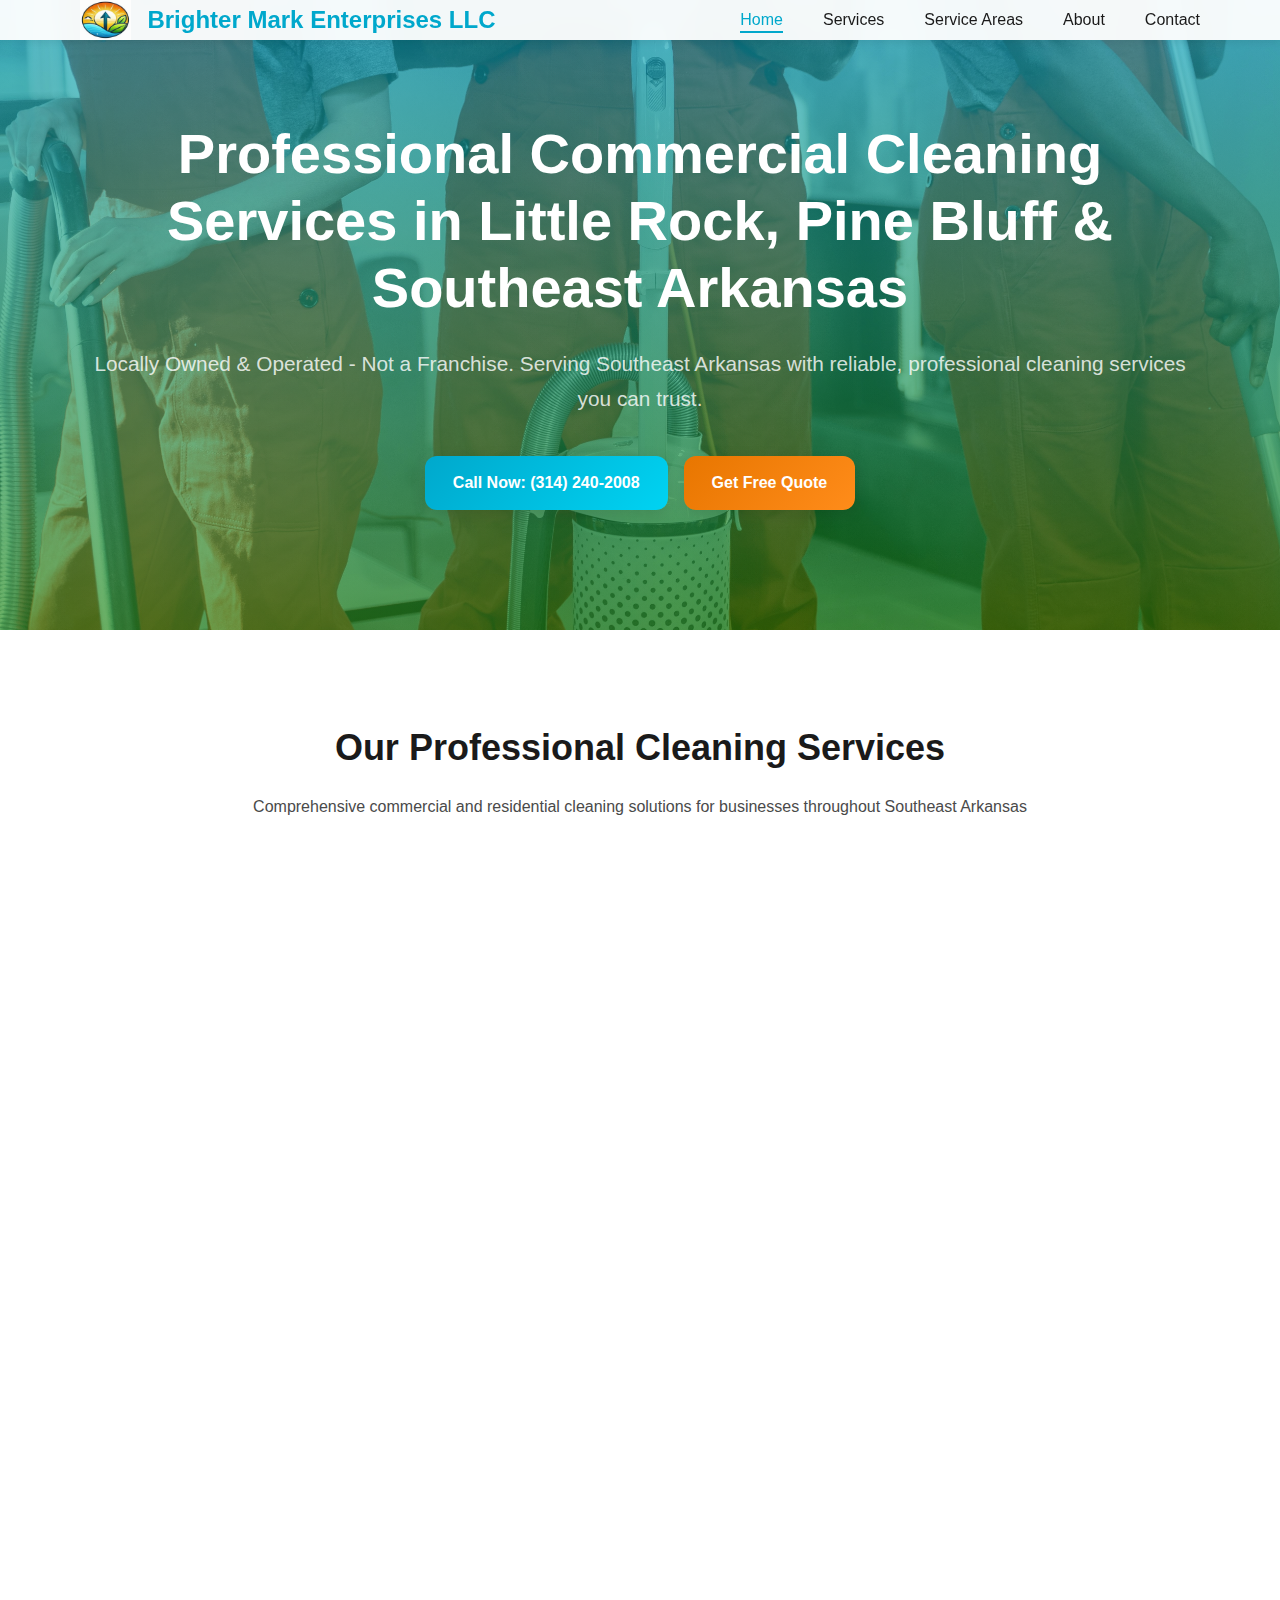
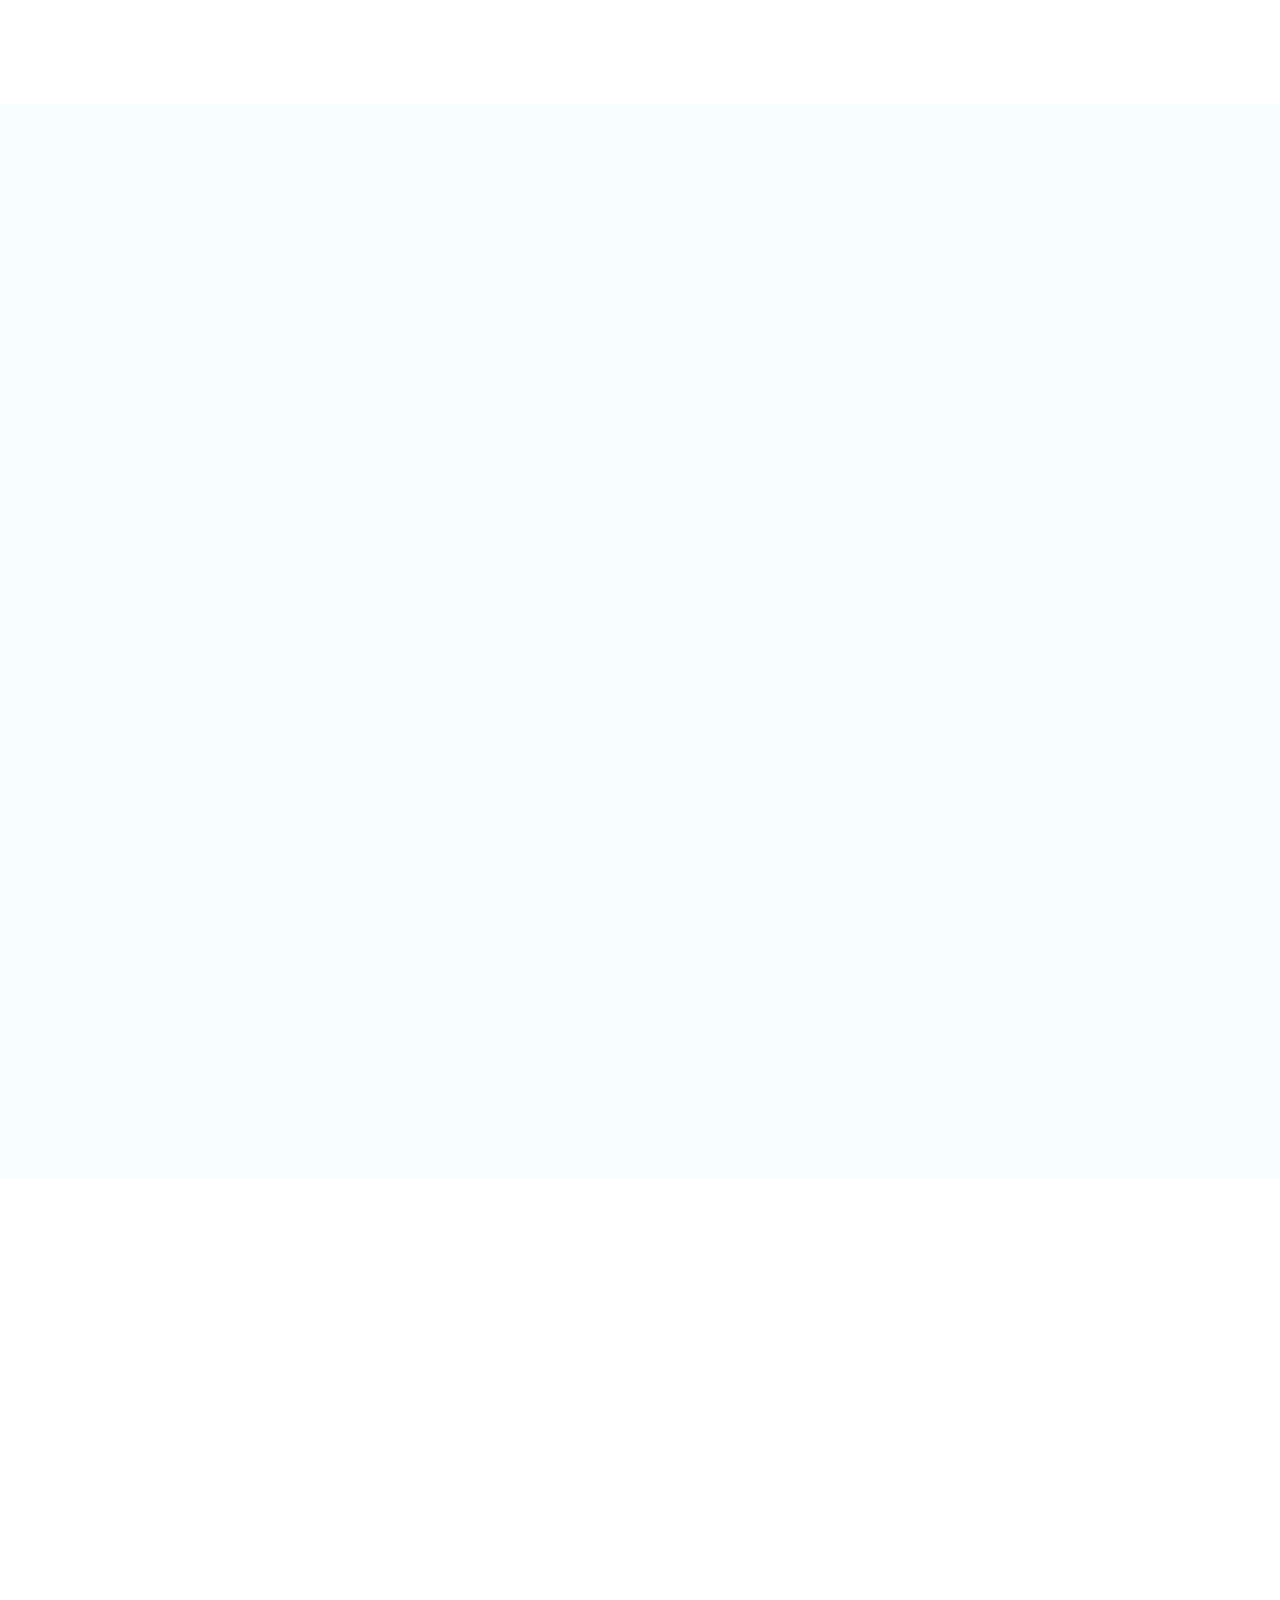
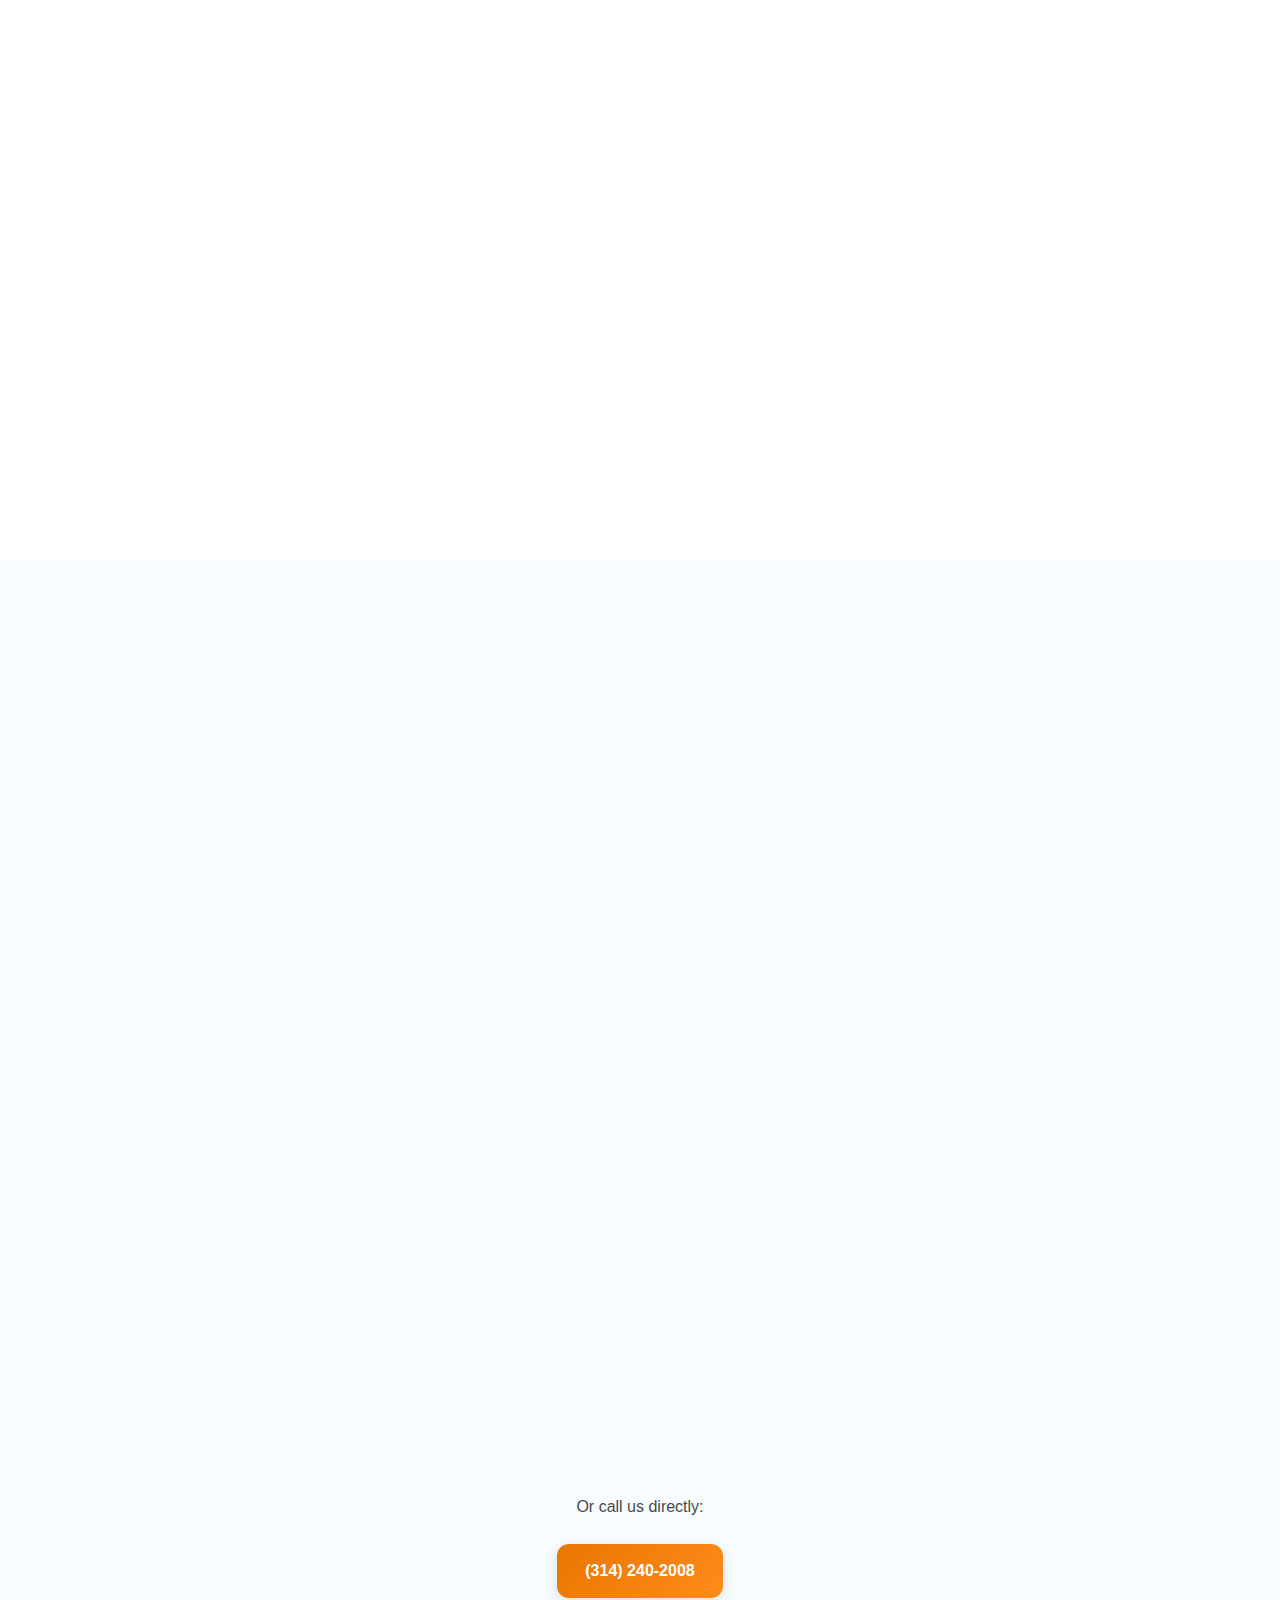
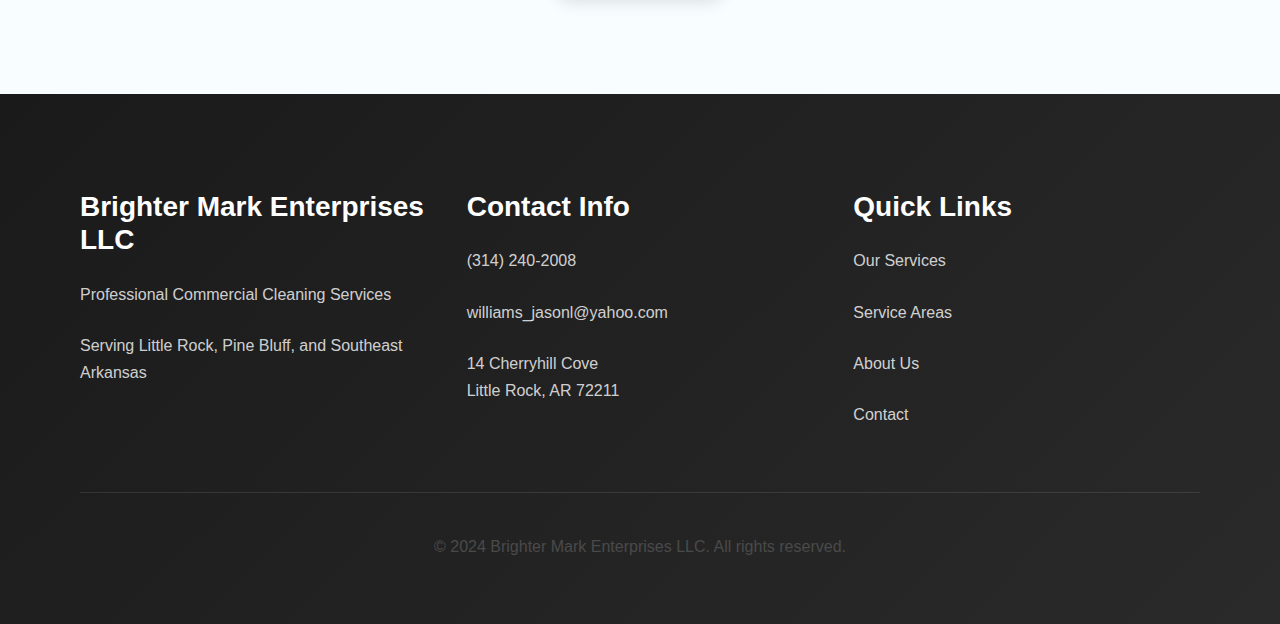
<file: index.html>
<!DOCTYPE html>
<html lang="en">
<head>
    <meta charset="UTF-8">
    <meta name="viewport" content="width=device-width, initial-scale=1.0">
    <title>Commercial Cleaning Services Little Rock, Pine Bluff & Southeast Arkansas | Brighter Mark Enterprises</title>
    <meta name="description" content="Locally owned Brighter Mark Enterprises provides professional commercial cleaning services in Little Rock, Pine Bluff, and Southeast Arkansas. Office cleaning, medical facility cleaning, carpet cleaning, and more.">
    
    <!-- SEO Meta Tags -->
    <meta name="robots" content="index, follow">
    <meta name="keywords" content="commercial cleaning, office cleaning, Little Rock, Pine Bluff, Arkansas, janitorial services, carpet cleaning, window cleaning">
    
    <!-- CSS -->
    <link rel="stylesheet" href="css/style.css">
    <link rel="stylesheet" href="css/responsive.css">
    <link rel="stylesheet" href="css/components.css">
    <link rel="stylesheet" href="css/enhanced.css">
    
    <!-- Favicon -->
    <link rel="icon" type="image/png" href="images/bmlogo.png">
    
    <!-- Structured Data -->
    <script type="application/ld+json">
    {
        "@context": "https://schema.org",
        "@type": "LocalBusiness",
        "name": "Brighter Mark Enterprises LLC",
        "description": "Professional commercial cleaning services in Little Rock, Pine Bluff, and Southeast Arkansas",
        "url": "https://brightermarkenterprises.com",
        "telephone": "+1-314-240-2008",
        "email": "williams_jasonl@yahoo.com",
        "address": {
            "@type": "PostalAddress",
            "streetAddress": "14 Cherryhill Cove",
            "addressLocality": "Little Rock",
            "addressRegion": "AR",
            "postalCode": "72211",
            "addressCountry": "US"
        },
        "areaServed": ["Little Rock, AR", "Pine Bluff, AR", "Southeast Arkansas"],
        "serviceType": ["Commercial Cleaning", "Office Cleaning", "Medical Facility Cleaning", "Carpet Cleaning", "Window Cleaning"],
        "openingHours": "Mo-Fr 08:00-17:00"
    }
    </script>
</head>
<body>
    <!-- Header Navigation -->
    <header class="header">
        <nav class="nav container">
            <a href="index.html" class="logo">
                <img src="images/bmlogo.png" alt="Brighter Mark Enterprises LLC Logo" class="logo-img">
                Brighter Mark Enterprises LLC
            </a>
            
            <button class="mobile-toggle" aria-label="Toggle navigation">
                ☰
            </button>
            
            <ul class="nav-menu">
                <li><a href="index.html" class="nav-link active">Home</a></li>
                <li><a href="services.html" class="nav-link">Services</a></li>
                <li><a href="service-areas.html" class="nav-link">Service Areas</a></li>
                <li><a href="about.html" class="nav-link">About</a></li>
                <li><a href="contact.html" class="nav-link">Contact</a></li>
            </ul>
        </nav>
    </header>

    <!-- Hero Section -->
    <section class="hero" style="background: linear-gradient(rgba(0, 168, 204, 0.6), rgba(10, 129, 0, 0.6)), url('images/hero-bg.jpg') center/cover no-repeat;">
        <div class="container">
            <h1>Professional Commercial Cleaning Services in Little Rock, Pine Bluff & Southeast Arkansas</h1>
            <p>Locally Owned & Operated - Not a Franchise. Serving Southeast Arkansas with reliable, professional cleaning services you can trust.</p>
            
            <div class="hero-cta">
                <a href="tel:+13142402008" class="btn btn-primary">
                    Call Now: (314) 240-2008
                </a>
                <a href="contact.html" class="btn btn-secondary">
                    Get Free Quote
                </a>
            </div>
        </div>
    </section>

    <!-- Services Overview -->
    <section class="section section-light" id="services">
        <div class="container">
            <h2 class="text-center fade-in">Our Professional Cleaning Services</h2>
            <p class="text-center mb-lg fade-in">Comprehensive commercial and residential cleaning solutions for businesses throughout Southeast Arkansas</p>
            
            <div class="services-grid fade-in">
                <div class="service-card">
                    <div class="service-icon"><img src="images/icons/buildingicon.png" alt="Office Building" class="icon-img"></div>
                    <h3>Office Cleaning</h3>
                    <p>Professional office cleaning services to maintain a clean, productive work environment for your business.</p>
                </div>
                
                <div class="service-card">
                    <div class="service-icon"><img src="images/icons/hospitalicon.png" alt="Medical Facility" class="icon-img"></div>
                    <h3>Medical Facility Cleaning</h3>
                    <p>Specialized cleaning for healthcare facilities, ensuring compliance with health and safety standards.</p>
                </div>
                
                <div class="service-card">
                    <div class="service-icon"><img src="images/icons/constructicon.png" alt="Construction Cleanup" class="icon-img"></div>
                    <h3>Post-Construction Cleanup</h3>
                    <p>Thorough cleanup after construction projects, removing debris and preparing spaces for occupancy.</p>
                </div>
                
                <div class="service-card">
                    <div class="service-icon"><img src="images/icons/broomicon.png" alt="Carpet Cleaning" class="icon-img"></div>
                    <h3>Carpet Cleaning</h3>
                    <p>Professional carpet cleaning and maintenance to extend the life of your flooring investment.</p>
                </div>
                
                <div class="service-card">
                    <div class="service-icon"><img src="images/icons/windowicon.png" alt="Window Cleaning" class="icon-img"></div>
                    <h3>Window Cleaning</h3>
                    <p>Interior and exterior window cleaning services for crystal clear views and natural light.</p>
                </div>
                
                <div class="service-card">
                    <div class="service-icon"><img src="images/icons/buildingicon.png" alt="Commercial Residential" class="icon-img"></div>
                    <h3>Commercial Residential</h3>
                    <p>Cleaning services for commercial residential properties including apartments and condominiums.</p>
                </div>
            </div>
        </div>
    </section>

    <!-- Why Choose Us -->
    <section class="section section-dark" id="why-choose-us">
        <div class="container">
            <h2 class="text-center fade-in">Why Choose Brighter Mark Enterprises</h2>
            <p class="text-center mb-lg fade-in">As a locally owned business, we're committed to serving our Southeast Arkansas community with excellence</p>
            
            <div class="features-grid fade-in">
                <div class="feature">
                    <div class="feature-icon"><img src="images/icons/handsicon.png" alt="Local Ownership" class="icon-img"></div>
                    <h3>Locally Owned</h3>
                    <p>We're not a franchise - we're your neighbors, committed to serving Southeast Arkansas.</p>
                </div>
                
                <div class="feature">
                    <div class="feature-icon"><img src="images/icons/proficon.png" alt="Professional Quality" class="icon-img"></div>
                    <h3>Professional Quality</h3>
                    <p>Consistent, high-quality cleaning services that meet and exceed your expectations.</p>
                </div>
                
                <div class="feature">
                    <div class="feature-icon"><img src="images/icons/clockicon.png" alt="Reliable Service" class="icon-img"></div>
                    <h3>Reliable Service</h3>
                    <p>Dependable cleaning services on your schedule, when you need them.</p>
                </div>
                
                <div class="feature">
                    <div class="feature-icon"><img src="images/icons/chaticon.png" alt="Direct Communication" class="icon-img"></div>
                    <h3>Direct Communication</h3>
                    <p>Work directly with the business owners for personalized service and quick responses.</p>
                </div>
            </div>
        </div>
    </section>

    <!-- Service Areas -->
    <section class="section section-light" id="service-areas">
        <div class="container">
            <h2 class="text-center fade-in">Serving Southeast Arkansas</h2>
            <p class="text-center mb-lg fade-in">Proudly providing commercial cleaning services throughout Little Rock, Pine Bluff, and Southeast Arkansas</p>
            
            <div class="features-grid fade-in">
                <div class="feature">
                    <div class="feature-icon"><img src="images/icons/mapicon.png" alt="Little Rock" class="icon-img"></div>
                    <h3 class="text-primary">Little Rock</h3>
                    <p>Commercial cleaning services throughout the Little Rock metropolitan area</p>
                </div>
                
                <div class="feature">
                    <div class="feature-icon"><img src="images/icons/mapicon.png" alt="Pine Bluff" class="icon-img"></div>
                    <h3 class="text-primary">Pine Bluff</h3>
                    <p>Professional cleaning solutions for businesses in Pine Bluff and Southeast Arkansas</p>
                </div>
                
                <div class="feature">
                    <div class="feature-icon"><img src="images/icons/mapicon.png" alt="Surrounding Areas" class="icon-img"></div>
                    <h3 class="text-primary">Surrounding Areas</h3>
                    <p>Serving Southeast Arkansas communities and surrounding regions</p>
                </div>
                
                <div class="feature">
                    <div class="feature-icon"><img src="images/icons/chaticon.png" alt="Free Estimates" class="icon-img"></div>
                    <h3 class="text-primary">Free Estimates</h3>
                    <p>Contact us for a free, no-obligation cleaning estimate for your business</p>
                </div>
            </div>
        </div>
    </section>

    <!-- Contact Section -->
    <section class="section section-dark" id="contact">
        <div class="container">
            <h2 class="text-center fade-in">Ready for a Cleaner Space?</h2>
            <p class="text-center mb-lg fade-in">Contact us today to discuss your commercial cleaning needs</p>
            
            <div class="contact-form fade-in">
                <form id="quick-contact-form">
                    <div class="form-group">
                        <label for="business-name" class="form-label">Business Name</label>
                        <input type="text" id="business-name" class="form-input" required>
                    </div>
                    
                    <div class="form-group">
                        <label for="contact-name" class="form-label">Contact Person</label>
                        <input type="text" id="contact-name" class="form-input" required>
                    </div>
                    
                    <div class="form-group">
                        <label for="phone" class="form-label">Phone Number</label>
                        <input type="tel" id="phone" class="form-input" required>
                    </div>
                    
                    <div class="form-group">
                        <label for="service-type" class="form-label">Service Type</label>
                        <select id="service-type" class="form-select" required>
                            <option value="">Select a Service</option>
                            <option value="office-cleaning">Office Cleaning</option>
                            <option value="medical-cleaning">Medical Facility Cleaning</option>
                            <option value="post-construction">Post-Construction Cleanup</option>
                            <option value="carpet-cleaning">Carpet Cleaning</option>
                            <option value="window-cleaning">Window Cleaning</option>
                            <option value="commercial-residential">Commercial Residential</option>
                            <option value="other">Other</option>
                        </select>
                    </div>
                    
                    <div class="form-group">
                        <label for="message" class="form-label">Message</label>
                        <textarea id="message" class="form-textarea" placeholder="Tell us about your cleaning needs..."></textarea>
                    </div>
                    
                    <button type="submit" class="btn btn-primary" style="width: 100%;">
                        Get Free Quote
                    </button>
                </form>
            </div>
            
            <div class="text-center mt-lg">
                <p>Or call us directly:</p>
                <a href="tel:+13142402008" class="btn btn-secondary">
                    (314) 240-2008
                </a>
            </div>
        </div>
    </section>

    <!-- Footer -->
    <footer class="footer">
        <div class="container">
            <div class="footer-content">
                <div class="footer-section">
                    <h3>Brighter Mark Enterprises LLC</h3>
                    <p>Professional Commercial Cleaning Services</p>
                    <p>Serving Little Rock, Pine Bluff, and Southeast Arkansas</p>
                </div>
                
                <div class="footer-section">
                    <h3>Contact Info</h3>
                    <p><a href="tel:+13142402008">(314) 240-2008</a></p>
                    <p><a href="mailto:williams_jasonl@yahoo.com">williams_jasonl@yahoo.com</a></p>
                    <p>14 Cherryhill Cove<br>Little Rock, AR 72211</p>
                </div>
                
                <div class="footer-section">
                    <h3>Quick Links</h3>
                    <p><a href="services.html">Our Services</a></p>
                    <p><a href="service-areas.html">Service Areas</a></p>
                    <p><a href="about.html">About Us</a></p>
                    <p><a href="contact.html">Contact</a></p>
                </div>
            </div>
            
            <div class="footer-bottom">
                <p>&copy; 2024 Brighter Mark Enterprises LLC. All rights reserved.</p>
            </div>
        </div>
    </footer>

    <!-- JavaScript -->
    <script src="js/main.js"></script>
    <script src="js/navigation.js"></script>
    <script src="js/enhanced.js"></script>
    <script src="js/contact-form.js"></script>
</body>
</html>
</file>
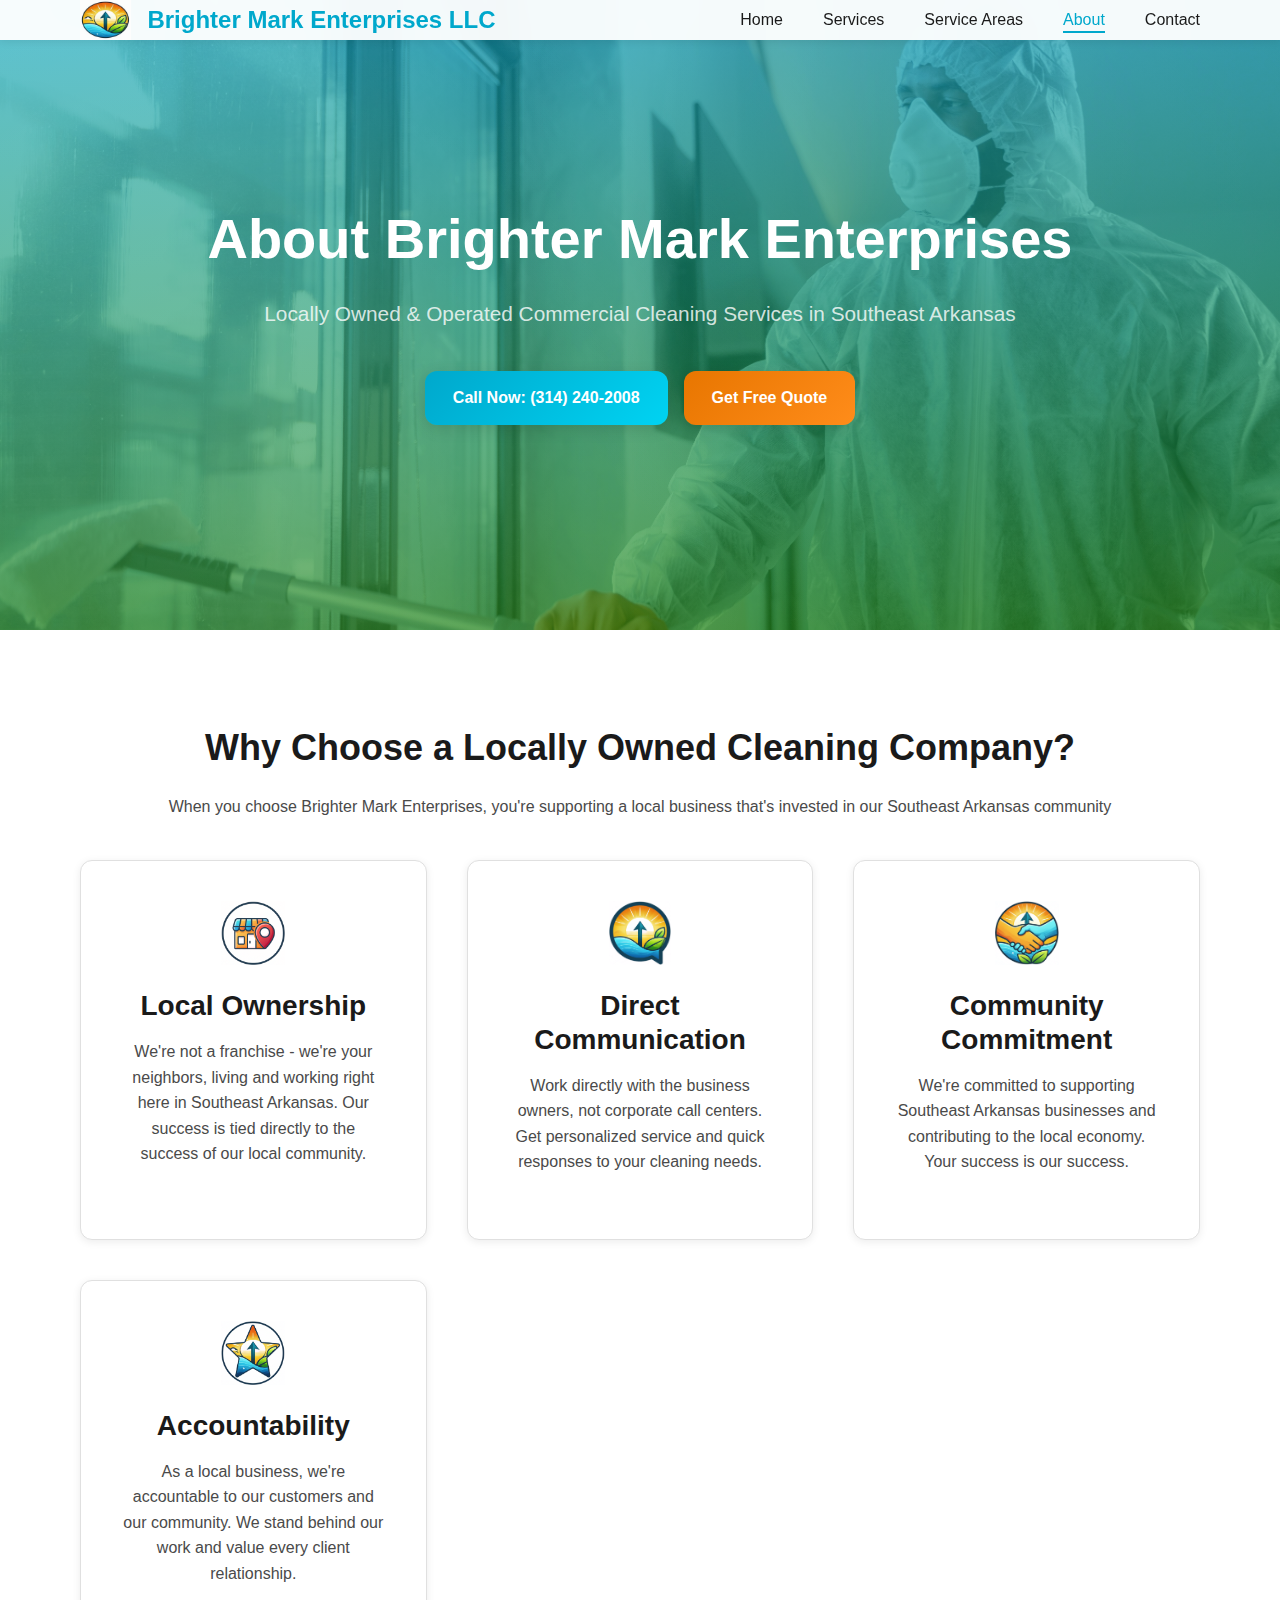
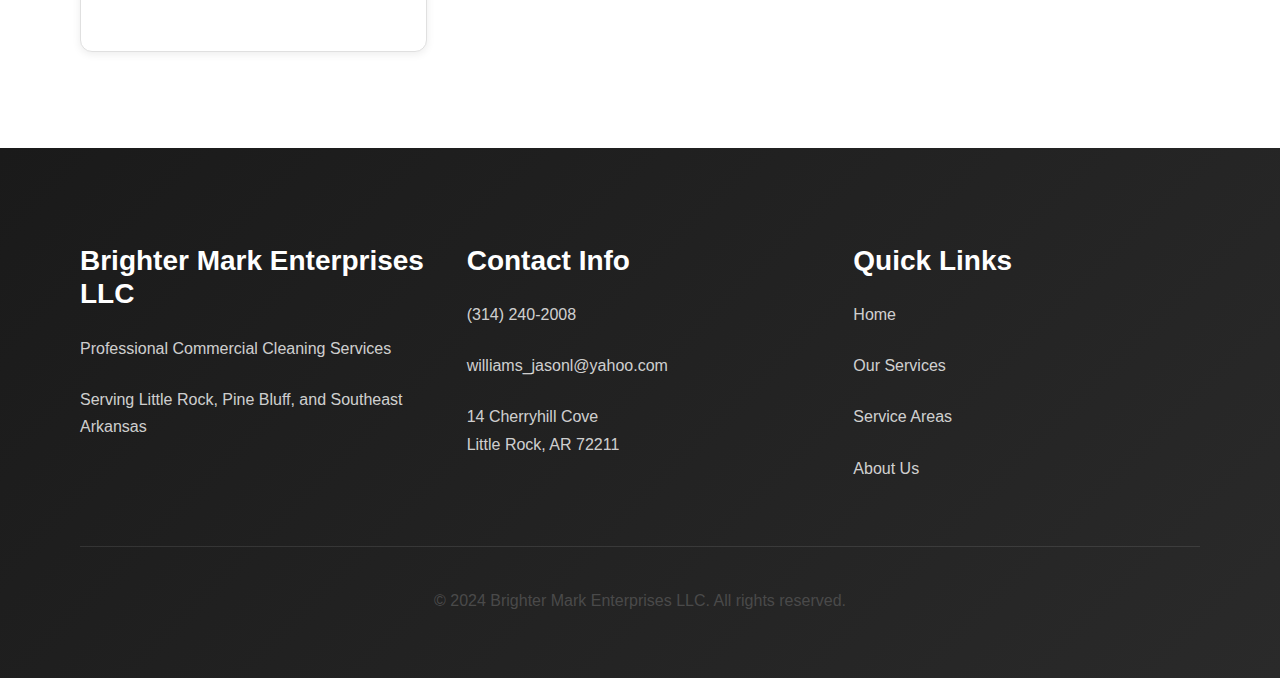
<file: about.html>
<!DOCTYPE html>
<html lang="en">
<head>
    <meta charset="UTF-8">
    <meta name="viewport" content="width=device-width, initial-scale=1.0">
    <title>Locally Owned Commercial Cleaning Company | Brighter Mark Enterprises</title>
    <meta name="description" content="Learn about Brighter Mark Enterprises - a locally owned and operated commercial cleaning company serving Little Rock, Pine Bluff, and Southeast Arkansas. Not a franchise.">
    
    <!-- SEO Meta Tags -->
    <meta name="robots" content="index, follow">
    <meta name="keywords" content="locally owned cleaning company, commercial cleaning Little Rock, about Brighter Mark Enterprises, local business Arkansas">
    
    <!-- CSS -->
    <link rel="stylesheet" href="css/style.css">
    <link rel="stylesheet" href="css/responsive.css">
    <link rel="stylesheet" href="css/components.css">
    <link rel="stylesheet" href="css/enhanced.css">
    
    <!-- Favicon -->
    <link rel="icon" type="image/png" href="images/bmlogo.png">
    
    <!-- Structured Data -->
    <script type="application/ld+json">
    {
        "@context": "https://schema.org",
        "@type": "Organization",
        "name": "Brighter Mark Enterprises LLC",
        "description": "Locally owned commercial cleaning company serving Little Rock, Pine Bluff, and Southeast Arkansas",
        "url": "https://brightermarkenterprises.com",
        "logo": "https://brightermarkenterprises.com/images/logo.png",
        "address": {
            "@type": "PostalAddress",
            "streetAddress": "14 Cherryhill Cove",
            "addressLocality": "Little Rock",
            "addressRegion": "AR",
            "postalCode": "72211",
            "addressCountry": "US"
        },
        "contactPoint": {
            "@type": "ContactPoint",
            "telephone": "+1-314-240-2008",
            "contactType": "customer service",
            "email": "williams_jasonl@yahoo.com",
            "areaServed": ["Little Rock, AR", "Pine Bluff, AR", "Southeast Arkansas"],
            "availableLanguage": "English"
        },
        "founder": {
            "@type": "Person",
            "name": "Jason Williams"
        },
        "foundingDate": "2024"
    }
    </script>
</head>
<body>
    <!-- Header Navigation -->
    <header class="header">
        <nav class="nav container">
            <a href="index.html" class="logo">
                <img src="images/bmlogo.png" alt="Brighter Mark Enterprises LLC Logo" class="logo-img">
                Brighter Mark Enterprises LLC
            </a>
            
            <button class="mobile-toggle" aria-label="Toggle navigation">
                ☰
            </button>
            
            <ul class="nav-menu">
                <li><a href="index.html" class="nav-link">Home</a></li>
                <li><a href="services.html" class="nav-link">Services</a></li>
                <li><a href="service-areas.html" class="nav-link">Service Areas</a></li>
                <li><a href="about.html" class="nav-link active">About</a></li>
                <li><a href="contact.html" class="nav-link">Contact</a></li>
            </ul>
        </nav>
    </header>

    <!-- About Hero -->
    <section class="hero" style="background: linear-gradient(rgba(0, 168, 204, 0.6), rgba(10, 129, 0, 0.6)), url('images/hero-about.jpg') center/cover no-repeat;">
        <div class="container">
            <h1>About Brighter Mark Enterprises</h1>
            <p>Locally Owned & Operated Commercial Cleaning Services in Southeast Arkansas</p>
            
            <div class="hero-cta">
                <a href="tel:+13142402008" class="btn btn-primary">
                    Call Now: (314) 240-2008
                </a>
                <a href="contact.html" class="btn btn-secondary">
                    Get Free Quote
                </a>
            </div>
        </div>
    </section>

    <!-- Local Ownership Emphasis -->
    <section class="section section-light">
        <div class="container">
            <div class="text-center mb-lg">
                <h2>Why Choose a Locally Owned Cleaning Company?</h2>
                <p>When you choose Brighter Mark Enterprises, you're supporting a local business that's invested in our Southeast Arkansas community</p>
            </div>
            
            <div class="features-grid">
                <div class="feature">
                    <div class="feature-icon">
                        <img src="images/icons/localicon.png" alt="Local Ownership" class="icon-img">
                    </div>
                    <h3>Local Ownership</h3>
                    <p>We're not a franchise - we're your neighbors, living and working right here in Southeast Arkansas. Our success is tied directly to the success of our local community.</p>
                </div>
                
                <div class="feature">
                    <div class="feature-icon">
                        <img src="images/icons/chaticon.png" alt="Direct Communication" class="icon-img">
                    </div>
                    <h3>Direct Communication</h3>
                    <p>Work directly with the business owners, not corporate call centers. Get personalized service and quick responses to your cleaning needs.</p>
                </div>
                
                <div class="feature">
                    <div class="feature-icon">
                        <img src="images/icons/handsicon.png" alt="Community Commitment" class="icon-img">
                    </div>
                    <h3>Community Commitment</h3>
                    <p>We're committed to supporting Southeast Arkansas businesses and contributing to the local economy. Your success is our success.</p>
                </div>
                
                <div class="feature">
                    <div class="feature-icon">
                        <img src="images/icons/proficon.png" alt="Accountability" class="icon-img">
                    </div>
                    <h3>Accountability</h3>
                    <p>As a local business, we're accountable to our customers and our community. We stand behind our work and value every client relationship.</p>
                </div>
            </div>
        </div>
    </section>

    <!-- Footer -->
    <footer class="footer">
        <div class="container">
            <div class="footer-content">
                <div class="footer-section">
                    <h3>Brighter Mark Enterprises LLC</h3>
                    <p>Professional Commercial Cleaning Services</p>
                    <p>Serving Little Rock, Pine Bluff, and Southeast Arkansas</p>
                </div>
                
                <div class="footer-section">
                    <h3>Contact Info</h3>
                    <p><a href="tel:+13142402008">(314) 240-2008</a></p>
                    <p><a href="mailto:williams_jasonl@yahoo.com">williams_jasonl@yahoo.com</a></p>
                    <p>14 Cherryhill Cove<br>Little Rock, AR 72211</p>
                </div>
                
                <div class="footer-section">
                    <h3>Quick Links</h3>
                    <p><a href="index.html">Home</a></p>
                    <p><a href="services.html">Our Services</a></p>
                    <p><a href="service-areas.html">Service Areas</a></p>
                    <p><a href="about.html">About Us</a></p>
                </div>
            </div>
            
            <div class="footer-bottom">
                <p>&copy; 2024 Brighter Mark Enterprises LLC. All rights reserved.</p>
            </div>
        </div>
    </footer>

    <!-- JavaScript -->
    <script src="js/main.js"></script>
    <script src="js/navigation.js"></script>
    <script src="js/enhanced.js"></script>
</body>
</html>
</file>
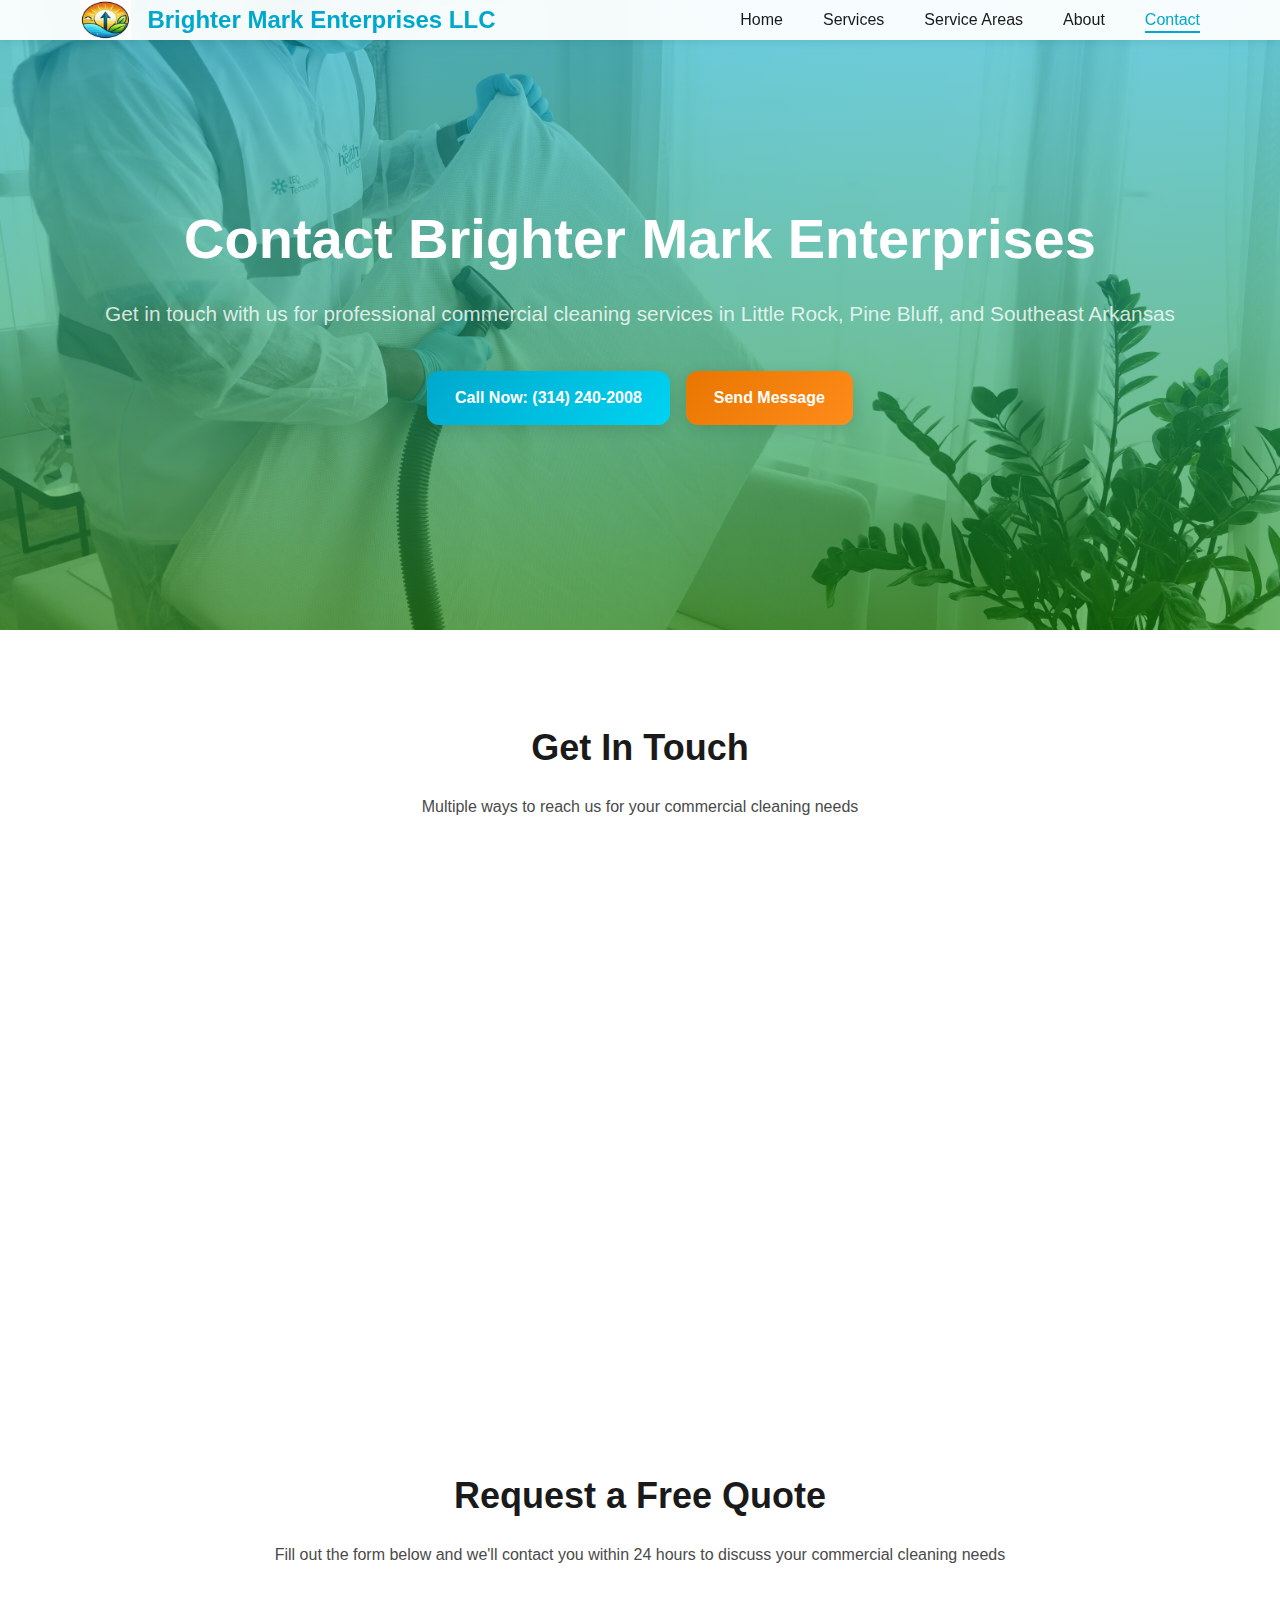
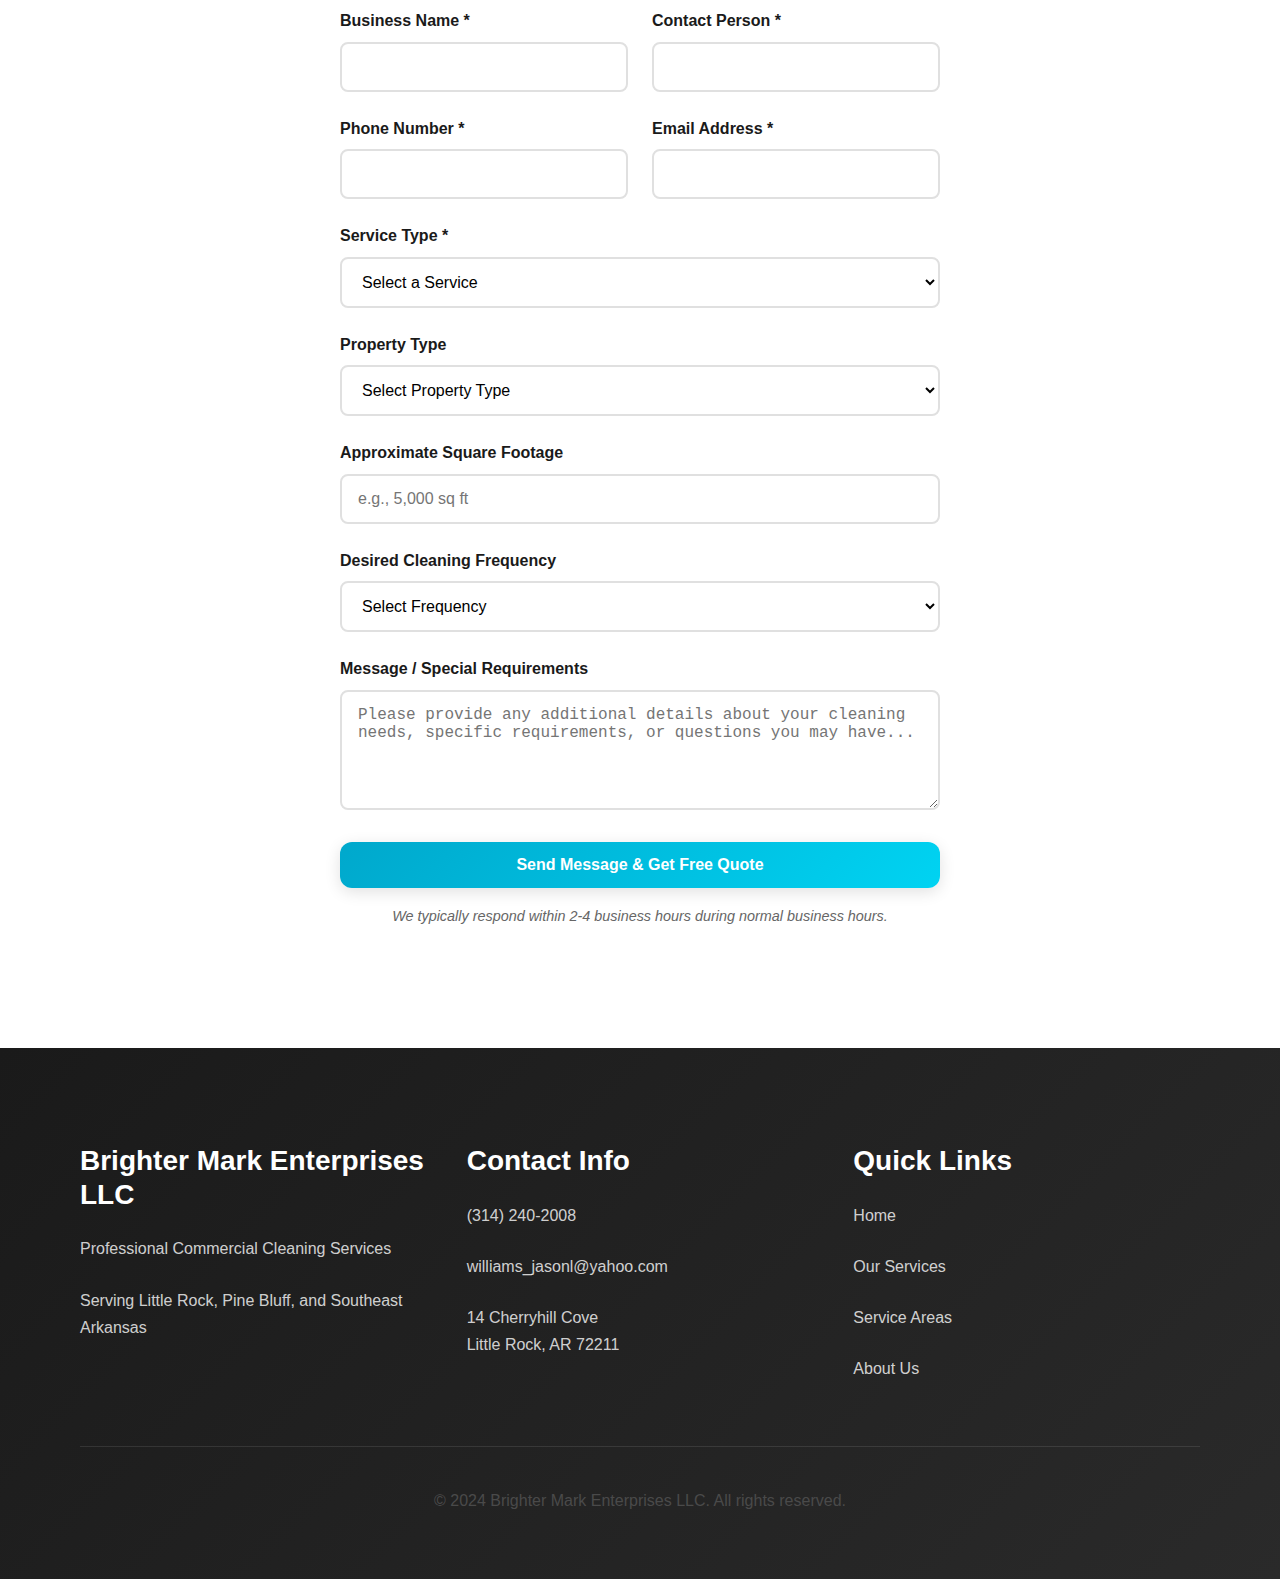
<file: contact.html>
<!DOCTYPE html>
<html lang="en">
<head>
    <meta charset="UTF-8">
    <meta name="viewport" content="width=device-width, initial-scale=1.0">
    <title>Contact Brighter Mark Enterprises - Commercial Cleaning Little Rock, Pine Bluff & Southeast Arkansas</title>
    <meta name="description" content="Contact Brighter Mark Enterprises for commercial cleaning services in Little Rock, Pine Bluff, and Southeast Arkansas. Call (314) 240-2008 or use our contact form.">
    
    <!-- SEO Meta Tags -->
    <meta name="robots" content="index, follow">
    <meta name="keywords" content="contact commercial cleaning Little Rock, cleaning services Pine Bluff, get quote commercial cleaning, Brighter Mark Enterprises contact">
    
    <!-- CSS -->
    <link rel="stylesheet" href="css/style.css">
    <link rel="stylesheet" href="css/responsive.css">
    <link rel="stylesheet" href="css/components.css">
    <link rel="stylesheet" href="css/enhanced.css">
    
    <!-- Favicon -->
    <link rel="icon" type="image/png" href="images/bmlogo.png">
    
    <!-- Structured Data -->
    <script type="application/ld+json">
    {
        "@context": "https://schema.org",
        "@type": "ContactPage",
        "name": "Contact Brighter Mark Enterprises",
        "description": "Contact page for commercial cleaning services in Little Rock, Pine Bluff, and Southeast Arkansas",
        "mainEntity": {
            "@type": "LocalBusiness",
            "name": "Brighter Mark Enterprises LLC",
            "telephone": "+1-314-240-2008",
            "email": "williams_jasonl@yahoo.com",
            "address": {
                "@type": "PostalAddress",
                "streetAddress": "14 Cherryhill Cove",
                "addressLocality": "Little Rock",
                "addressRegion": "AR",
                "postalCode": "72211",
                "addressCountry": "US"
            },
            "areaServed": ["Little Rock, AR", "Pine Bluff, AR", "Southeast Arkansas"],
            "url": "https://brightermarkenterprises.com"
        }
    }
    </script>
</head>
<body>
    <!-- Header Navigation -->
    <header class="header">
        <nav class="nav container">
            <a href="index.html" class="logo">
                <img src="images/bmlogo.png" alt="Brighter Mark Enterprises LLC Logo" class="logo-img">
                Brighter Mark Enterprises LLC
            </a>
            
            <button class="mobile-toggle" aria-label="Toggle navigation">
                ☰
            </button>
            
            <ul class="nav-menu">
                <li><a href="index.html" class="nav-link">Home</a></li>
                <li><a href="services.html" class="nav-link">Services</a></li>
                <li><a href="service-areas.html" class="nav-link">Service Areas</a></li>
                <li><a href="about.html" class="nav-link">About</a></li>
                <li><a href="contact.html" class="nav-link active">Contact</a></li>
            </ul>
        </nav>
    </header>

    <!-- Contact Hero -->
    <section class="hero" style="background: linear-gradient(rgba(0, 168, 204, 0.6), rgba(10, 129, 0, 0.6)), url('images/hero-contact.jpg') center/cover no-repeat;">
        <div class="container">
            <h1>Contact Brighter Mark Enterprises</h1>
            <p>Get in touch with us for professional commercial cleaning services in Little Rock, Pine Bluff, and Southeast Arkansas</p>
            
            <div class="hero-cta">
                <a href="tel:+13142402008" class="btn btn-primary">
                    Call Now: (314) 240-2008
                </a>
                <a href="#contact-form" class="btn btn-secondary">
                    Send Message
                </a>
            </div>
        </div>
    </section>

    <!-- Contact Information -->
    <section class="section section-light">
        <div class="container">
            <h2 class="text-center">Get In Touch</h2>
            <p class="text-center mb-lg">Multiple ways to reach us for your commercial cleaning needs</p>
            
            <div class="services-grid">
                <div class="service-card">
                    <div class="service-icon">
                        <img src="images/icons/phoneicon.png" alt="Phone" class="icon-img">
                    </div>
                    <h3>Call Us</h3>
                    <p>Speak directly with our team to discuss your cleaning requirements and get immediate answers to your questions.</p>
                    <a href="tel:+13142402008" class="btn btn-primary">
                        (314) 240-2008
                    </a>
                </div>
                
                <div class="service-card">
                    <div class="service-icon">
                        <img src="images/icons/emailicon.png" alt="Email" class="icon-img">
                    </div>
                    <h3>Email Us</h3>
                    <p>Send us a detailed message about your cleaning needs and we'll respond promptly with information and pricing.</p>
                    <a href="mailto:williams_jasonl@yahoo.com" class="btn btn-secondary">
                        williams_jasonl@yahoo.com
                    </a>
                </div>
                
                <div class="service-card">
                    <div class="service-icon">
                        <img src="images/icons/mapicon.png" alt="Location" class="icon-img">
                    </div>
                    <h3>Our Location</h3>
                    <p>Based in Little Rock, serving businesses throughout Southeast Arkansas including Pine Bluff and surrounding areas.</p>
                    <p><strong>14 Cherryhill Cove<br>Little Rock, AR 72211</strong></p>
                </div>
            </div>
        </div>
    </section>

    <!-- Contact Form -->
    <section class="section section-light" id="contact-form">
        <div class="container">
            <h2 class="text-center">Request a Free Quote</h2>
            <p class="text-center mb-lg">Fill out the form below and we'll contact you within 24 hours to discuss your commercial cleaning needs</p>
            
            <div class="contact-form">
                <form id="main-contact-form">
                    <div class="form-row">
                        <div class="form-group">
                            <label for="business-name" class="form-label">Business Name *</label>
                            <input type="text" id="business-name" name="business-name" class="form-input" required>
                        </div>
                        
                        <div class="form-group">
                            <label for="contact-person" class="form-label">Contact Person *</label>
                            <input type="text" id="contact-person" name="contact-person" class="form-input" required>
                        </div>
                    </div>
                    
                    <div class="form-row">
                        <div class="form-group">
                            <label for="phone" class="form-label">Phone Number *</label>
                            <input type="tel" id="phone" name="phone" class="form-input" required>
                        </div>
                        
                        <div class="form-group">
                            <label for="email" class="form-label">Email Address *</label>
                            <input type="email" id="email" name="email" class="form-input" required>
                        </div>
                    </div>
                    
                    <div class="form-group">
                        <label for="service-type" class="form-label">Service Type *</label>
                        <select id="service-type" name="service-type" class="form-select" required>
                            <option value="">Select a Service</option>
                            <option value="office-cleaning">Office Cleaning</option>
                            <option value="medical-facility-cleaning">Medical Facility Cleaning</option>
                            <option value="post-construction-cleanup">Post-Construction Cleanup</option>
                            <option value="carpet-cleaning">Carpet Cleaning</option>
                            <option value="window-cleaning">Window Cleaning</option>
                            <option value="commercial-residential">Commercial Residential Cleaning</option>
                            <option value="multiple-services">Multiple Services</option>
                            <option value="other">Other (Please specify in message)</option>
                        </select>
                    </div>
                    
                    <div class="form-group">
                        <label for="property-type" class="form-label">Property Type</label>
                        <select id="property-type" name="property-type" class="form-select">
                            <option value="">Select Property Type</option>
                            <option value="office-building">Office Building</option>
                            <option value="medical-facility">Medical Facility</option>
                            <option value="retail-store">Retail Store</option>
                            <option value="restaurant">Restaurant</option>
                            <option value="warehouse">Warehouse</option>
                            <option value="school">School/Educational</option>
                            <option value="apartment-complex">Apartment Complex</option>
                            <option value="other-property">Other</option>
                        </select>
                    </div>
                    
                    <div class="form-group">
                        <label for="square-footage" class="form-label">Approximate Square Footage</label>
                        <input type="text" id="square-footage" name="square-footage" class="form-input" placeholder="e.g., 5,000 sq ft">
                    </div>
                    
                    <div class="form-group">
                        <label for="frequency" class="form-label">Desired Cleaning Frequency</label>
                        <select id="frequency" name="frequency" class="form-select">
                            <option value="">Select Frequency</option>
                            <option value="daily">Daily</option>
                            <option value="weekly">Weekly</option>
                            <option value="bi-weekly">Bi-Weekly</option>
                            <option value="monthly">Monthly</option>
                            <option value="one-time">One-Time/Project</option>
                            <option value="not-sure">Not Sure</option>
                        </select>
                    </div>
                    
                    <div class="form-group">
                        <label for="message" class="form-label">Message / Special Requirements</label>
                        <textarea id="message" name="message" class="form-textarea" placeholder="Please provide any additional details about your cleaning needs, specific requirements, or questions you may have..."></textarea>
                    </div>
                    
                    <div class="form-submit">
                        <button type="submit" class="btn btn-primary" style="width: 100%;">
                            Send Message & Get Free Quote
                        </button>
                        <p class="form-note">We typically respond within 2-4 business hours during normal business hours.</p>
                    </div>
                </form>
            </div>
        </div>
    </section>

    <!-- Footer -->
    <footer class="footer">
        <div class="container">
            <div class="footer-content">
                <div class="footer-section">
                    <h3>Brighter Mark Enterprises LLC</h3>
                    <p>Professional Commercial Cleaning Services</p>
                    <p>Serving Little Rock, Pine Bluff, and Southeast Arkansas</p>
                </div>
                
                <div class="footer-section">
                    <h3>Contact Info</h3>
                    <p><a href="tel:+13142402008">(314) 240-2008</a></p>
                    <p><a href="mailto:williams_jasonl@yahoo.com">williams_jasonl@yahoo.com</a></p>
                    <p>14 Cherryhill Cove<br>Little Rock, AR 72211</p>
                </div>
                
                <div class="footer-section">
                    <h3>Quick Links</h3>
                    <p><a href="index.html">Home</a></p>
                    <p><a href="services.html">Our Services</a></p>
                    <p><a href="service-areas.html">Service Areas</a></p>
                    <p><a href="about.html">About Us</a></p>
                </div>
            </div>
            
            <div class="footer-bottom">
                <p>&copy; 2024 Brighter Mark Enterprises LLC. All rights reserved.</p>
            </div>
        </div>
    </footer>

    <!-- JavaScript -->
    <script src="js/main.js"></script>
    <script src="js/navigation.js"></script>
    <script src="js/enhanced.js"></script>
    <script src="js/contact-form.js"></script>
</body>
</html>
</file>
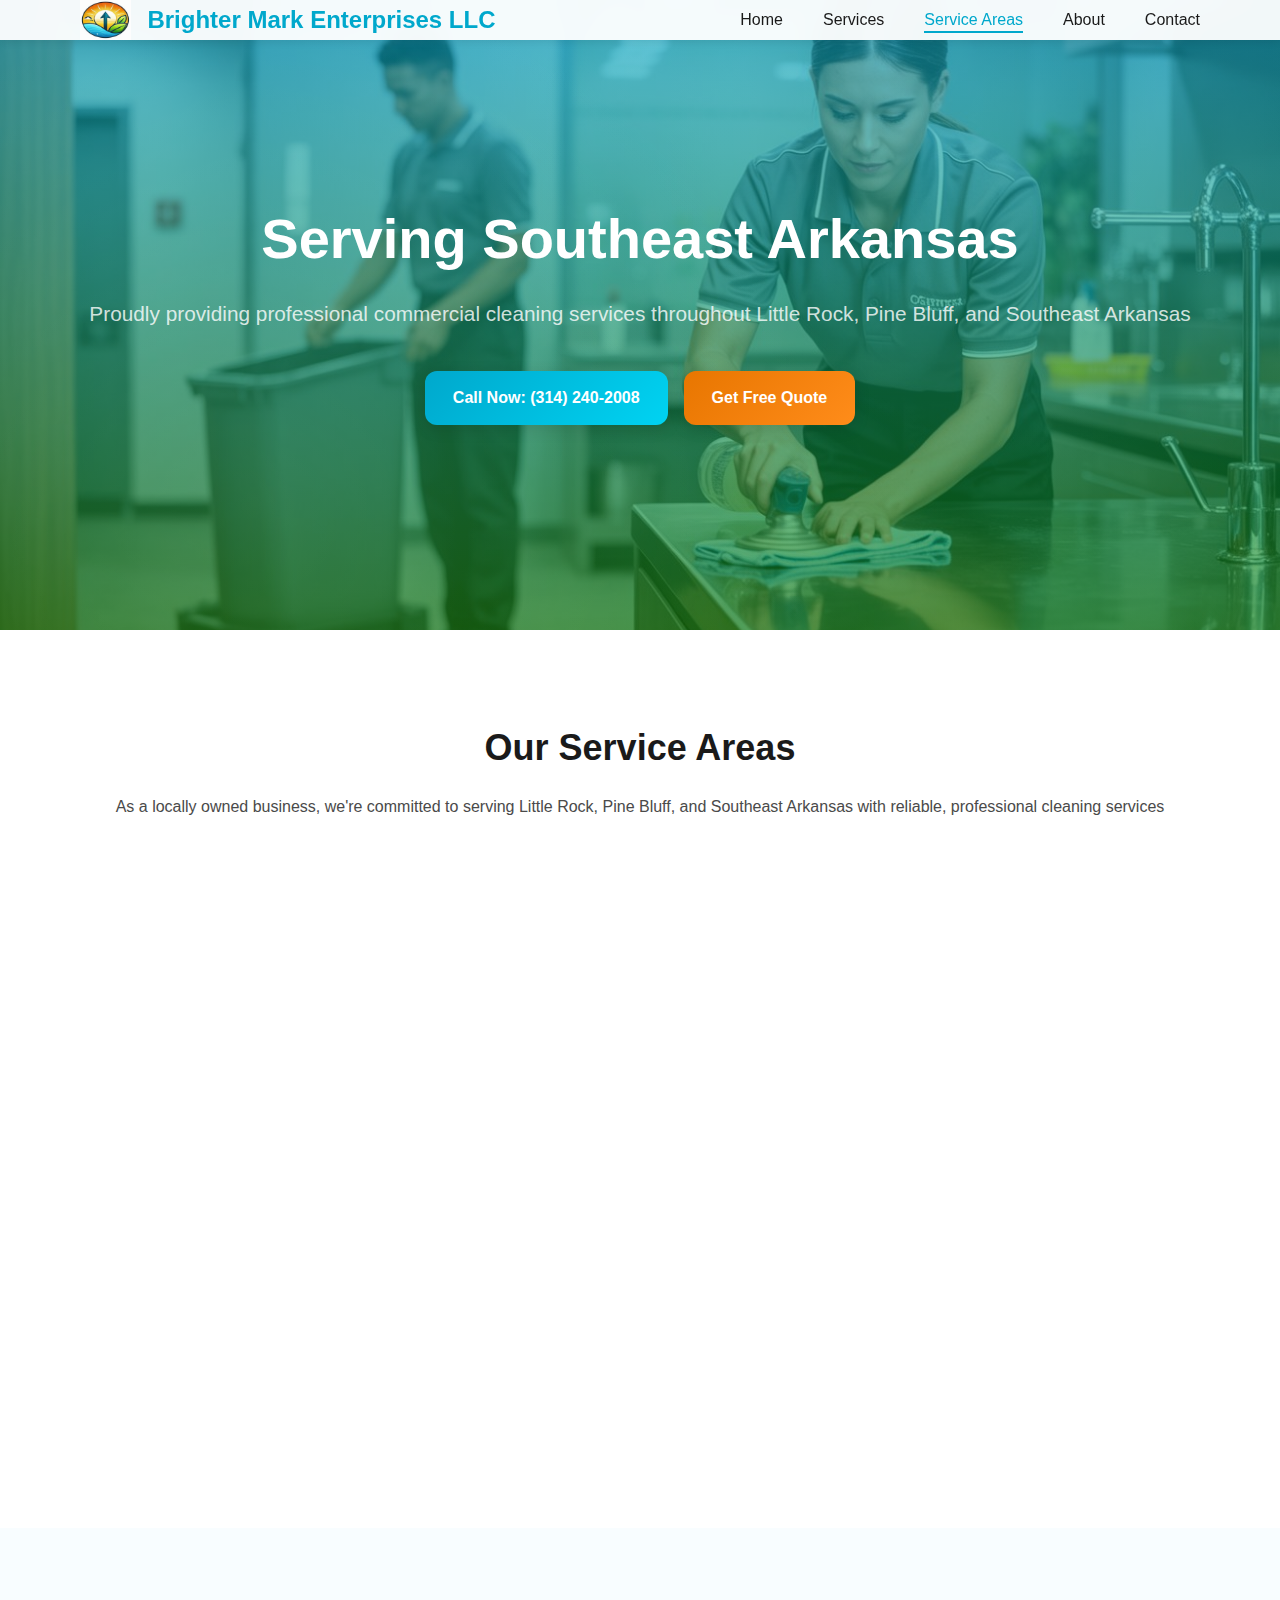
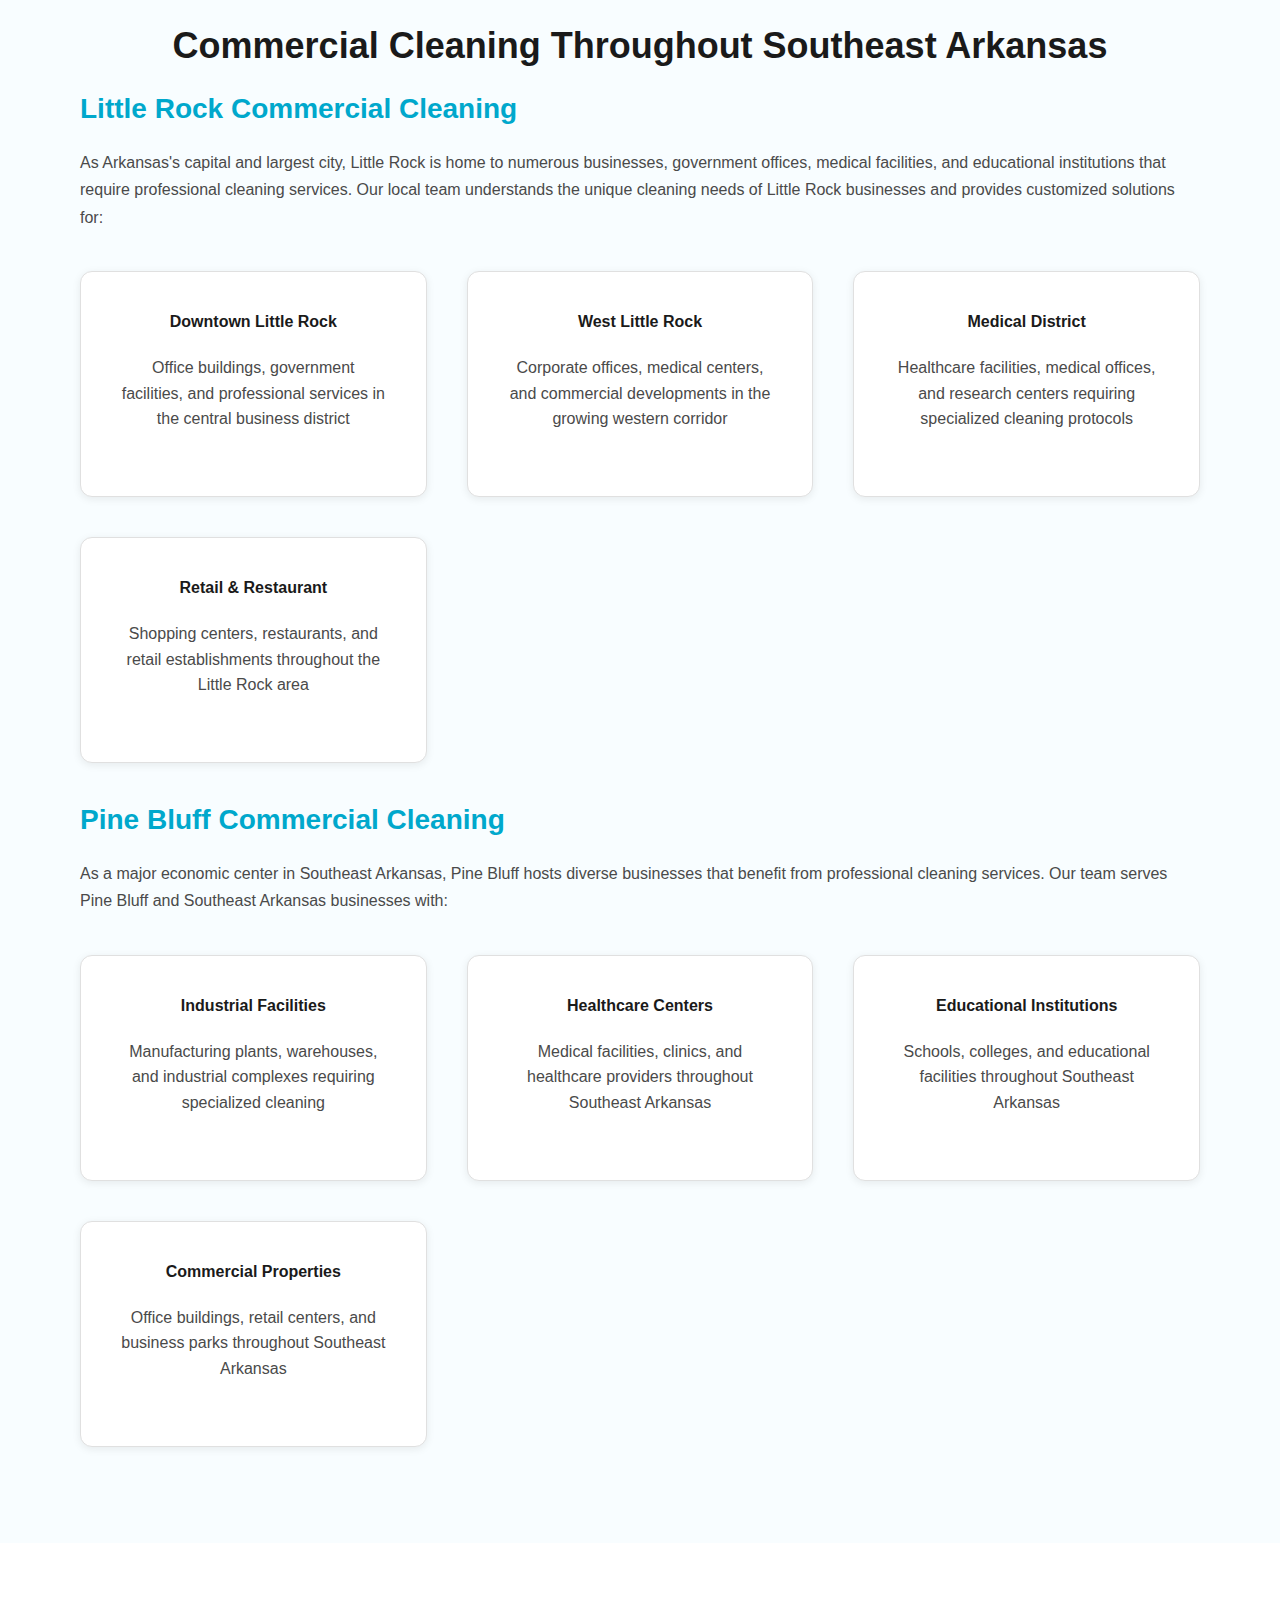
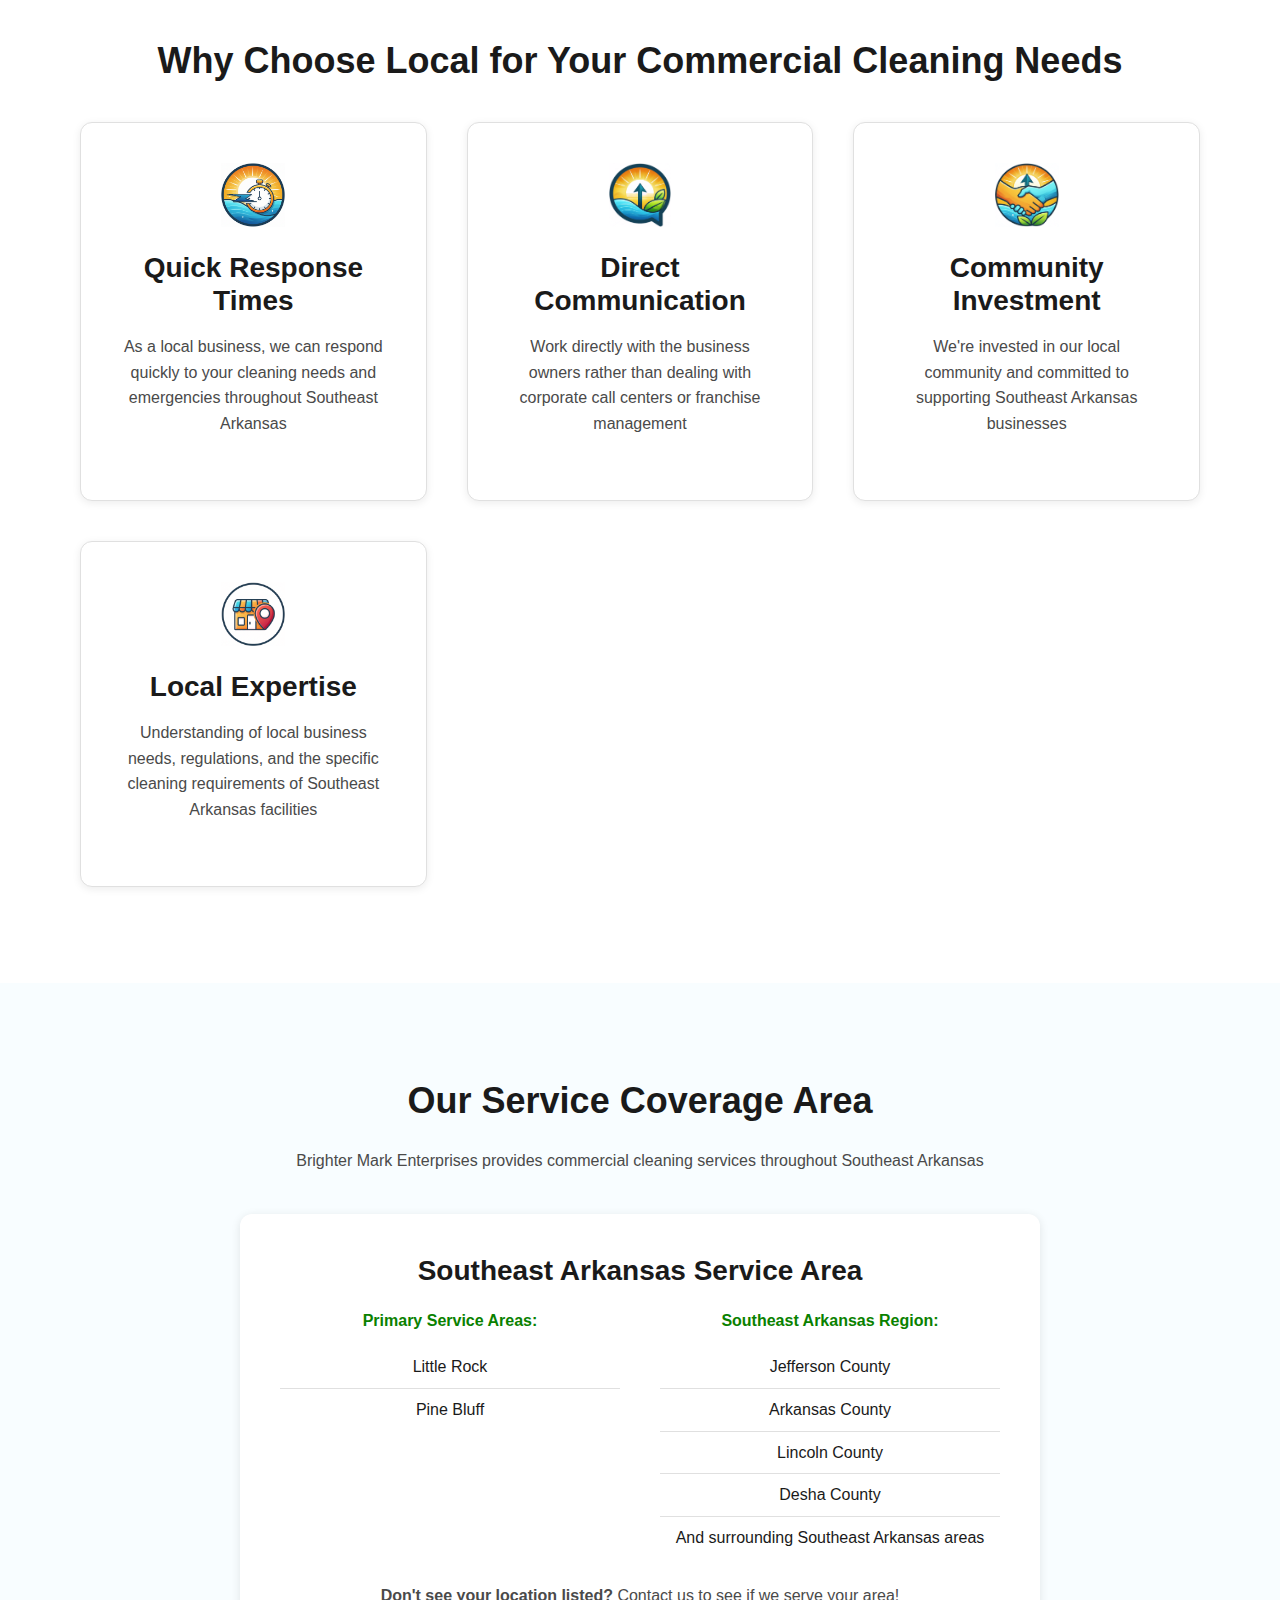
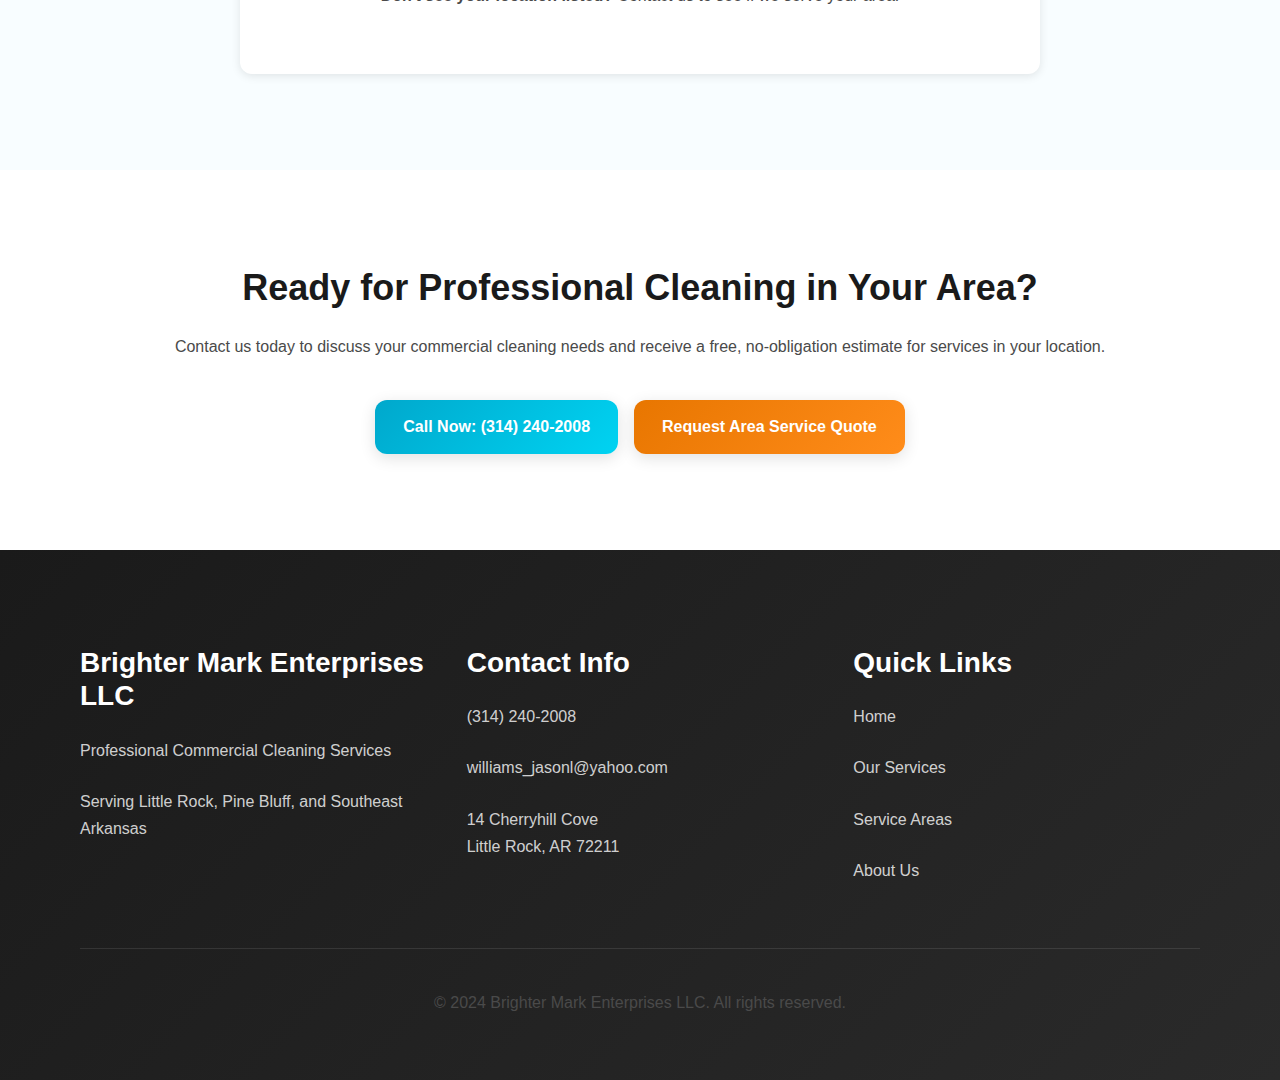
<file: service-areas.html>
<!DOCTYPE html>
<html lang="en">
<head>
    <meta charset="UTF-8">
    <meta name="viewport" content="width=device-width, initial-scale=1.0">
    <title>Serving Little Rock, Pine Bluff & Southeast Arkansas - Commercial Cleaning | Brighter Mark Enterprises</title>
    <meta name="description" content="Brighter Mark Enterprises provides commercial cleaning services throughout Little Rock, Pine Bluff, and Southeast Arkansas. Locally owned and operated.">
    
    <!-- SEO Meta Tags -->
    <meta name="robots" content="index, follow">
    <meta name="keywords" content="commercial cleaning Little Rock AR, office cleaning Pine Bluff Arkansas, cleaning services Little Rock, commercial cleaners Pine Bluff, janitorial services Little Rock">
    
    <!-- CSS -->
    <link rel="stylesheet" href="css/style.css">
    <link rel="stylesheet" href="css/responsive.css">
    <link rel="stylesheet" href="css/components.css">
    <link rel="stylesheet" href="css/enhanced.css">
    
    <!-- Favicon -->
    <link rel="icon" type="image/png" href="images/bmlogo.png">
    
    <!-- Structured Data -->
    <script type="application/ld+json">
    {
        "@context": "https://schema.org",
        "@type": "LocalBusiness",
        "name": "Brighter Mark Enterprises LLC",
        "description": "Commercial cleaning services serving Little Rock, Pine Bluff, and Southeast Arkansas",
        "url": "https://brightermarkenterprises.com",
        "telephone": "+1-314-240-2008",
        "address": {
            "@type": "PostalAddress",
            "streetAddress": "14 Cherryhill Cove",
            "addressLocality": "Little Rock",
            "addressRegion": "AR",
            "postalCode": "72211",
            "addressCountry": "US"
        },
        "areaServed": [
            {
                "@type": "City",
                "name": "Little Rock",
                "address": {
                    "@type": "PostalAddress",
                    "addressLocality": "Little Rock",
                    "addressRegion": "AR"
                }
            },
            {
                "@type": "City",
                "name": "Pine Bluff",
                "address": {
                    "@type": "PostalAddress",
                    "addressLocality": "Pine Bluff",
                    "addressRegion": "AR"
                }
            },
            {
                "@type": "AdministrativeArea",
                "name": "Southeast Arkansas",
                "address": {
                    "@type": "PostalAddress",
                    "addressRegion": "AR"
                }
            }
        ],
        "serviceType": "Commercial Cleaning Services"
    }
    </script>
</head>
<body>
    <!-- Header Navigation -->
    <header class="header">
        <nav class="nav container">
            <a href="index.html" class="logo">
                <img src="images/bmlogo.png" alt="Brighter Mark Enterprises LLC Logo" class="logo-img">
                Brighter Mark Enterprises LLC
            </a>
            
            <button class="mobile-toggle" aria-label="Toggle navigation">
                ☰
            </button>
            
            <ul class="nav-menu">
                <li><a href="index.html" class="nav-link">Home</a></li>
                <li><a href="services.html" class="nav-link">Services</a></li>
                <li><a href="service-areas.html" class="nav-link active">Service Areas</a></li>
                <li><a href="about.html" class="nav-link">About</a></li>
                <li><a href="contact.html" class="nav-link">Contact</a></li>
            </ul>
        </nav>
    </header>

    <!-- Service Areas Hero -->
    <section class="hero" style="background: linear-gradient(rgba(0, 168, 204, 0.6), rgba(10, 129, 0, 0.6)), url('images/hero-area.jpeg') center/cover no-repeat;">
        <div class="container">
            <h1>Serving Southeast Arkansas</h1>
            <p>Proudly providing professional commercial cleaning services throughout Little Rock, Pine Bluff, and Southeast Arkansas</p>
            
            <div class="hero-cta">
                <a href="tel:+13142402008" class="btn btn-primary">
                    Call Now: (314) 240-2008
                </a>
                <a href="contact.html" class="btn btn-secondary">
                    Get Free Quote
                </a>
            </div>
        </div>
    </section>

    <!-- Primary Service Areas -->
    <section class="section section-light">
        <div class="container">
            <h2 class="text-center">Our Service Areas</h2>
            <p class="text-center mb-lg">As a locally owned business, we're committed to serving Little Rock, Pine Bluff, and Southeast Arkansas with reliable, professional cleaning services</p>
            
            <div class="services-grid">
                <!-- Little Rock -->
                <div class="service-card">
                    <div class="service-icon">
                        <img src="images/icons/lricon.png" alt="Little Rock" class="icon-img">
                    </div>
                    <h3>Little Rock, AR</h3>
                    <p>Professional commercial cleaning services throughout the Little Rock metropolitan area, including downtown, West Little Rock, and surrounding neighborhoods.</p>
                    <div class="area-details">
                        <h4>Services in Little Rock:</h4>
                        <ul>
                            <li>Office Building Cleaning</li>
                            <li>Medical Facility Cleaning</li>
                            <li>Retail Store Cleaning</li>
                            <li>Restaurant Cleaning</li>
                            <li>Post-Construction Cleanup</li>
                        </ul>
                    </div>
                </div>
                
                <!-- Pine Bluff -->
                <div class="service-card">
                    <div class="service-icon">
                        <img src="images/icons/buildingicon.png" alt="Building" class="icon-img">
                    </div>
                    <h3>Pine Bluff, AR</h3>
                    <p>Comprehensive cleaning solutions for businesses in Pine Bluff and Jefferson County, serving commercial properties of all sizes.</p>
                    <div class="area-details">
                        <h4>Services in Pine Bluff:</h4>
                        <ul>
                            <li>Commercial Office Cleaning</li>
                            <li>Healthcare Facility Cleaning</li>
                            <li>Industrial Cleaning</li>
                            <li>Educational Facility Cleaning</li>
                            <li>Carpet & Window Cleaning</li>
                        </ul>
                    </div>
                </div>
                
                <!-- Southeast Arkansas -->
                <div class="service-card">
                    <div class="service-icon">
                        <img src="images/icons/mapicon.png" alt="Map" class="icon-img">
                    </div>
                    <h3>Southeast Arkansas</h3>
                    <p>Professional commercial cleaning services throughout Southeast Arkansas, serving businesses in the region with reliable, local service.</p>
                    <div class="area-details">
                        <h4>Southeast Arkansas Region:</h4>
                        <ul>
                            <li>Jefferson County</li>
                            <li>Arkansas County</li>
                            <li>Lincoln County</li>
                            <li>Desha County</li>
                            <li>And surrounding Southeast Arkansas areas</li>
                        </ul>
                    </div>
                </div>
            </div>
        </div>
    </section>

    <!-- Detailed Area Information -->
    <section class="section section-dark">
        <div class="container">
            <h2 class="text-center">Commercial Cleaning Throughout Southeast Arkansas</h2>
            
            <!-- Little Rock Details -->
            <div class="area-detail">
                <h3 class="text-primary">Little Rock Commercial Cleaning</h3>
                <p>As Arkansas's capital and largest city, Little Rock is home to numerous businesses, government offices, medical facilities, and educational institutions that require professional cleaning services. Our local team understands the unique cleaning needs of Little Rock businesses and provides customized solutions for:</p>
                
                <div class="features-grid">
                    <div class="feature">
                        <h4>Downtown Little Rock</h4>
                        <p>Office buildings, government facilities, and professional services in the central business district</p>
                    </div>
                    
                    <div class="feature">
                        <h4>West Little Rock</h4>
                        <p>Corporate offices, medical centers, and commercial developments in the growing western corridor</p>
                    </div>
                    
                    <div class="feature">
                        <h4>Medical District</h4>
                        <p>Healthcare facilities, medical offices, and research centers requiring specialized cleaning protocols</p>
                    </div>
                    
                    <div class="feature">
                        <h4>Retail & Restaurant</h4>
                        <p>Shopping centers, restaurants, and retail establishments throughout the Little Rock area</p>
                    </div>
                </div>
            </div>
            
            <!-- Pine Bluff Details -->
            <div class="area-detail mt-lg">
                <h3 class="text-primary">Pine Bluff Commercial Cleaning</h3>
                <p>As a major economic center in Southeast Arkansas, Pine Bluff hosts diverse businesses that benefit from professional cleaning services. Our team serves Pine Bluff and Southeast Arkansas businesses with:</p>
                
                <div class="features-grid">
                    <div class="feature">
                        <h4>Industrial Facilities</h4>
                        <p>Manufacturing plants, warehouses, and industrial complexes requiring specialized cleaning</p>
                    </div>
                    
                    <div class="feature">
                        <h4>Healthcare Centers</h4>
                        <p>Medical facilities, clinics, and healthcare providers throughout Southeast Arkansas</p>
                    </div>
                    
                    <div class="feature">
                        <h4>Educational Institutions</h4>
                        <p>Schools, colleges, and educational facilities throughout Southeast Arkansas</p>
                    </div>
                    
                    <div class="feature">
                        <h4>Commercial Properties</h4>
                        <p>Office buildings, retail centers, and business parks throughout Southeast Arkansas</p>
                    </div>
                </div>
            </div>
        </div>
    </section>

    <!-- Local SEO Section -->
    <section class="section section-light">
        <div class="container">
            <h2 class="text-center">Why Choose Local for Your Commercial Cleaning Needs</h2>
            
            <div class="features-grid">
                <div class="feature">
                    <div class="feature-icon">
                        <img src="images/icons/fasticon.png" alt="Quick Response" class="icon-img">
                    </div>
                    <h3>Quick Response Times</h3>
                    <p>As a local business, we can respond quickly to your cleaning needs and emergencies throughout Southeast Arkansas</p>
                </div>
                
                <div class="feature">
                    <div class="feature-icon">
                        <img src="images/icons/chaticon.png" alt="Direct Communication" class="icon-img">
                    </div>
                    <h3>Direct Communication</h3>
                    <p>Work directly with the business owners rather than dealing with corporate call centers or franchise management</p>
                </div>
                
                <div class="feature">
                    <div class="feature-icon">
                        <img src="images/icons/handsicon.png" alt="Community Investment" class="icon-img">
                    </div>
                    <h3>Community Investment</h3>
                    <p>We're invested in our local community and committed to supporting Southeast Arkansas businesses</p>
                </div>
                
                <div class="feature">
                    <div class="feature-icon">
                        <img src="images/icons/localicon.png" alt="Local Expertise" class="icon-img">
                    </div>
                    <h3>Local Expertise</h3>
                    <p>Understanding of local business needs, regulations, and the specific cleaning requirements of Southeast Arkansas facilities</p>
                </div>
            </div>
        </div>
    </section>

    <!-- Service Coverage Map -->
    <section class="section section-dark">
        <div class="container">
            <h2 class="text-center">Our Service Coverage Area</h2>
            <p class="text-center mb-lg">Brighter Mark Enterprises provides commercial cleaning services throughout Southeast Arkansas</p>
            
            <div class="coverage-map">
                <div class="map-placeholder">
                    <h3>Southeast Arkansas Service Area</h3>
                    <div class="cities-list">
                        <div class="city-group">
                            <h4>Primary Service Areas:</h4>
                            <ul>
                                <li>Little Rock</li>
                                <li>Pine Bluff</li>
                            </ul>
                        </div>
                        
                        <div class="city-group">
                            <h4>Southeast Arkansas Region:</h4>
                            <ul>
                                <li>Jefferson County</li>
                                <li>Arkansas County</li>
                                <li>Lincoln County</li>
                                <li>Desha County</li>
                                <li>And surrounding Southeast Arkansas areas</li>
                            </ul>
                        </div>
                    </div>
                    
                    <p class="text-center mt-md"><strong>Don't see your location listed?</strong> Contact us to see if we serve your area!</p>
                </div>
            </div>
        </div>
    </section>

    <!-- Call to Action -->
    <section class="section section-light">
        <div class="container">
            <div class="text-center">
                <h2>Ready for Professional Cleaning in Your Area?</h2>
                <p class="mb-lg">Contact us today to discuss your commercial cleaning needs and receive a free, no-obligation estimate for services in your location.</p>
                
                <div class="hero-cta">
                    <a href="tel:+13142402008" class="btn btn-primary">
                        Call Now: (314) 240-2008
                    </a>
                    <a href="contact.html" class="btn btn-secondary">
                        Request Area Service Quote
                    </a>
                </div>
            </div>
        </div>
    </section>

    <!-- Footer -->
    <footer class="footer">
        <div class="container">
            <div class="footer-content">
                <div class="footer-section">
                    <h3>Brighter Mark Enterprises LLC</h3>
                    <p>Professional Commercial Cleaning Services</p>
                    <p>Serving Little Rock, Pine Bluff, and Southeast Arkansas</p>
                </div>
                
                <div class="footer-section">
                    <h3>Contact Info</h3>
                    <p><a href="tel:+13142402008">(314) 240-2008</a></p>
                    <p><a href="mailto:williams_jasonl@yahoo.com">williams_jasonl@yahoo.com</a></p>
                    <p>14 Cherryhill Cove<br>Little Rock, AR 72211</p>
                </div>
                
                <div class="footer-section">
                    <h3>Quick Links</h3>
                    <p><a href="index.html">Home</a></p>
                    <p><a href="services.html">Our Services</a></p>
                    <p><a href="service-areas.html">Service Areas</a></p>
                    <p><a href="about.html">About Us</a></p>
                </div>
            </div>
            
            <div class="footer-bottom">
                <p>&copy; 2024 Brighter Mark Enterprises LLC. All rights reserved.</p>
            </div>
        </div>
    </footer>

    <!-- JavaScript -->
    <script src="js/main.js"></script>
    <script src="js/navigation.js"></script>
    <script src="js/enhanced.js"></script>
</body>
</html>
</file>
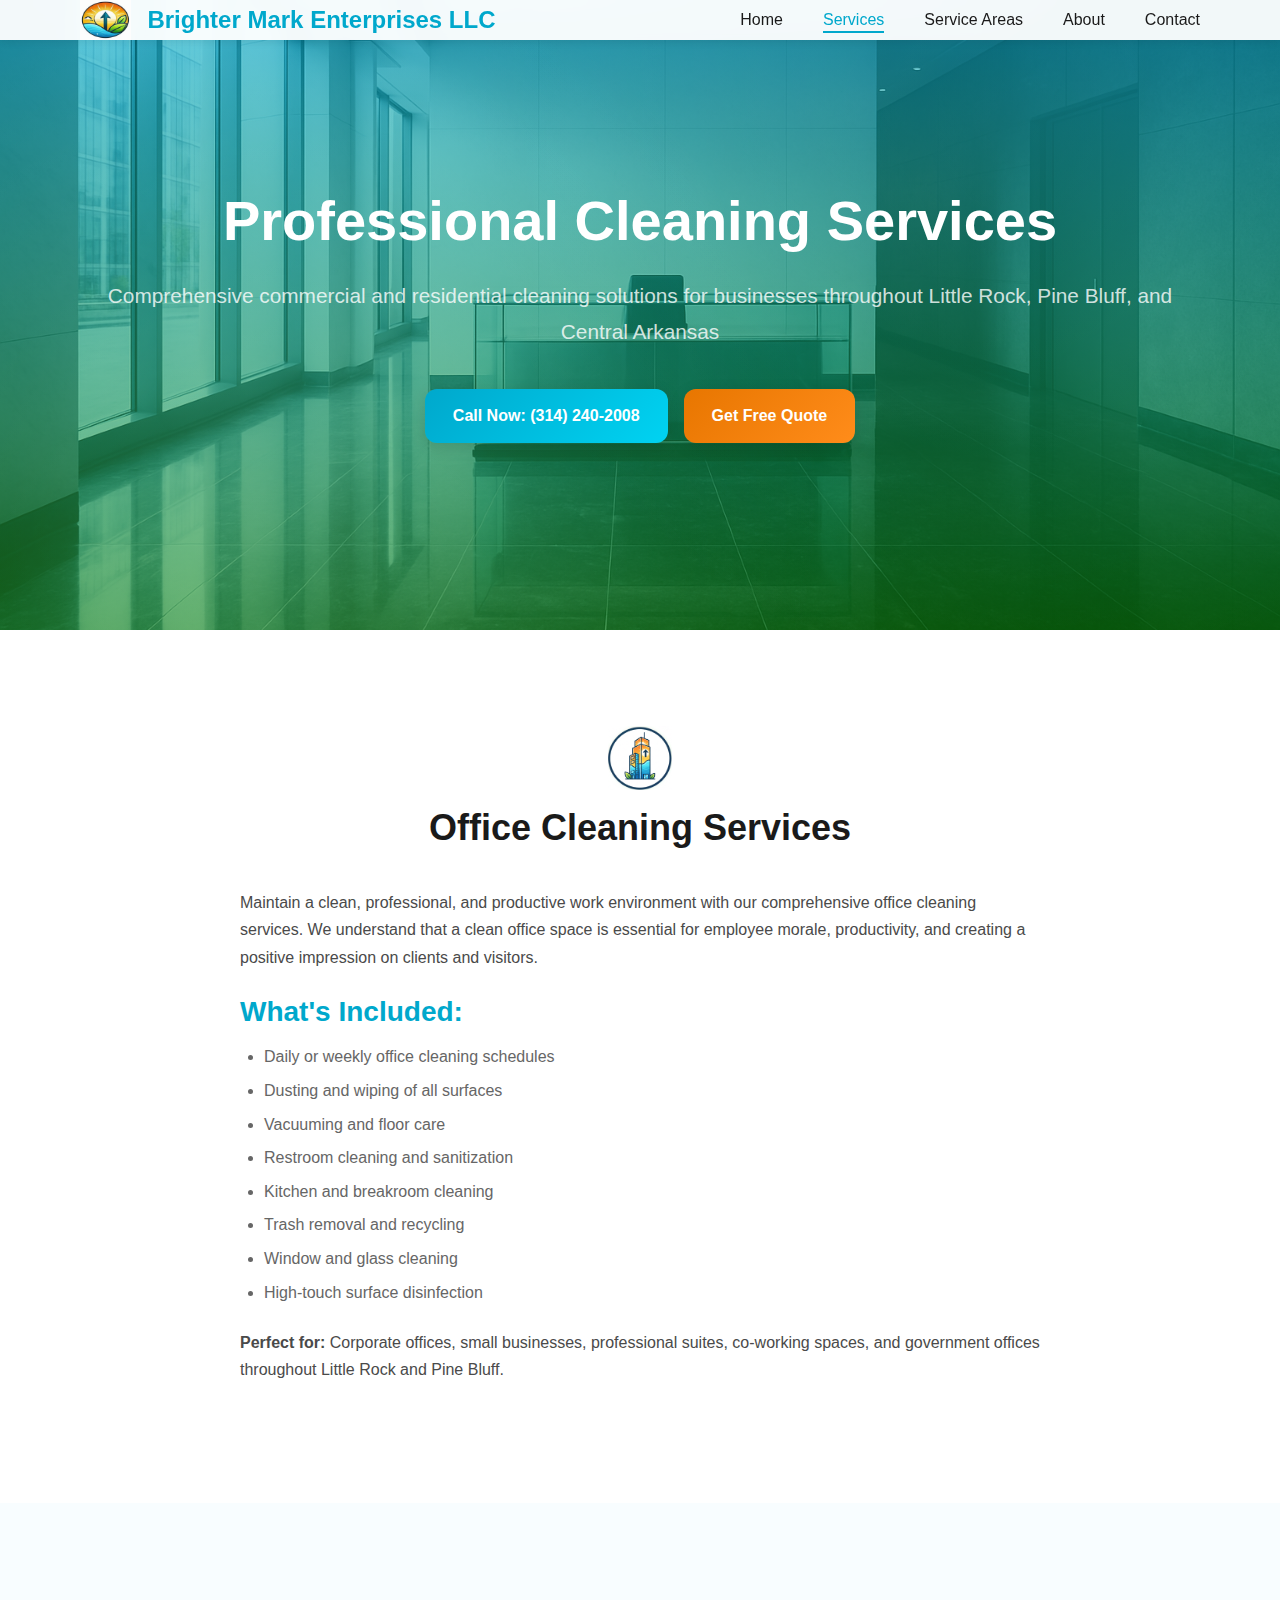
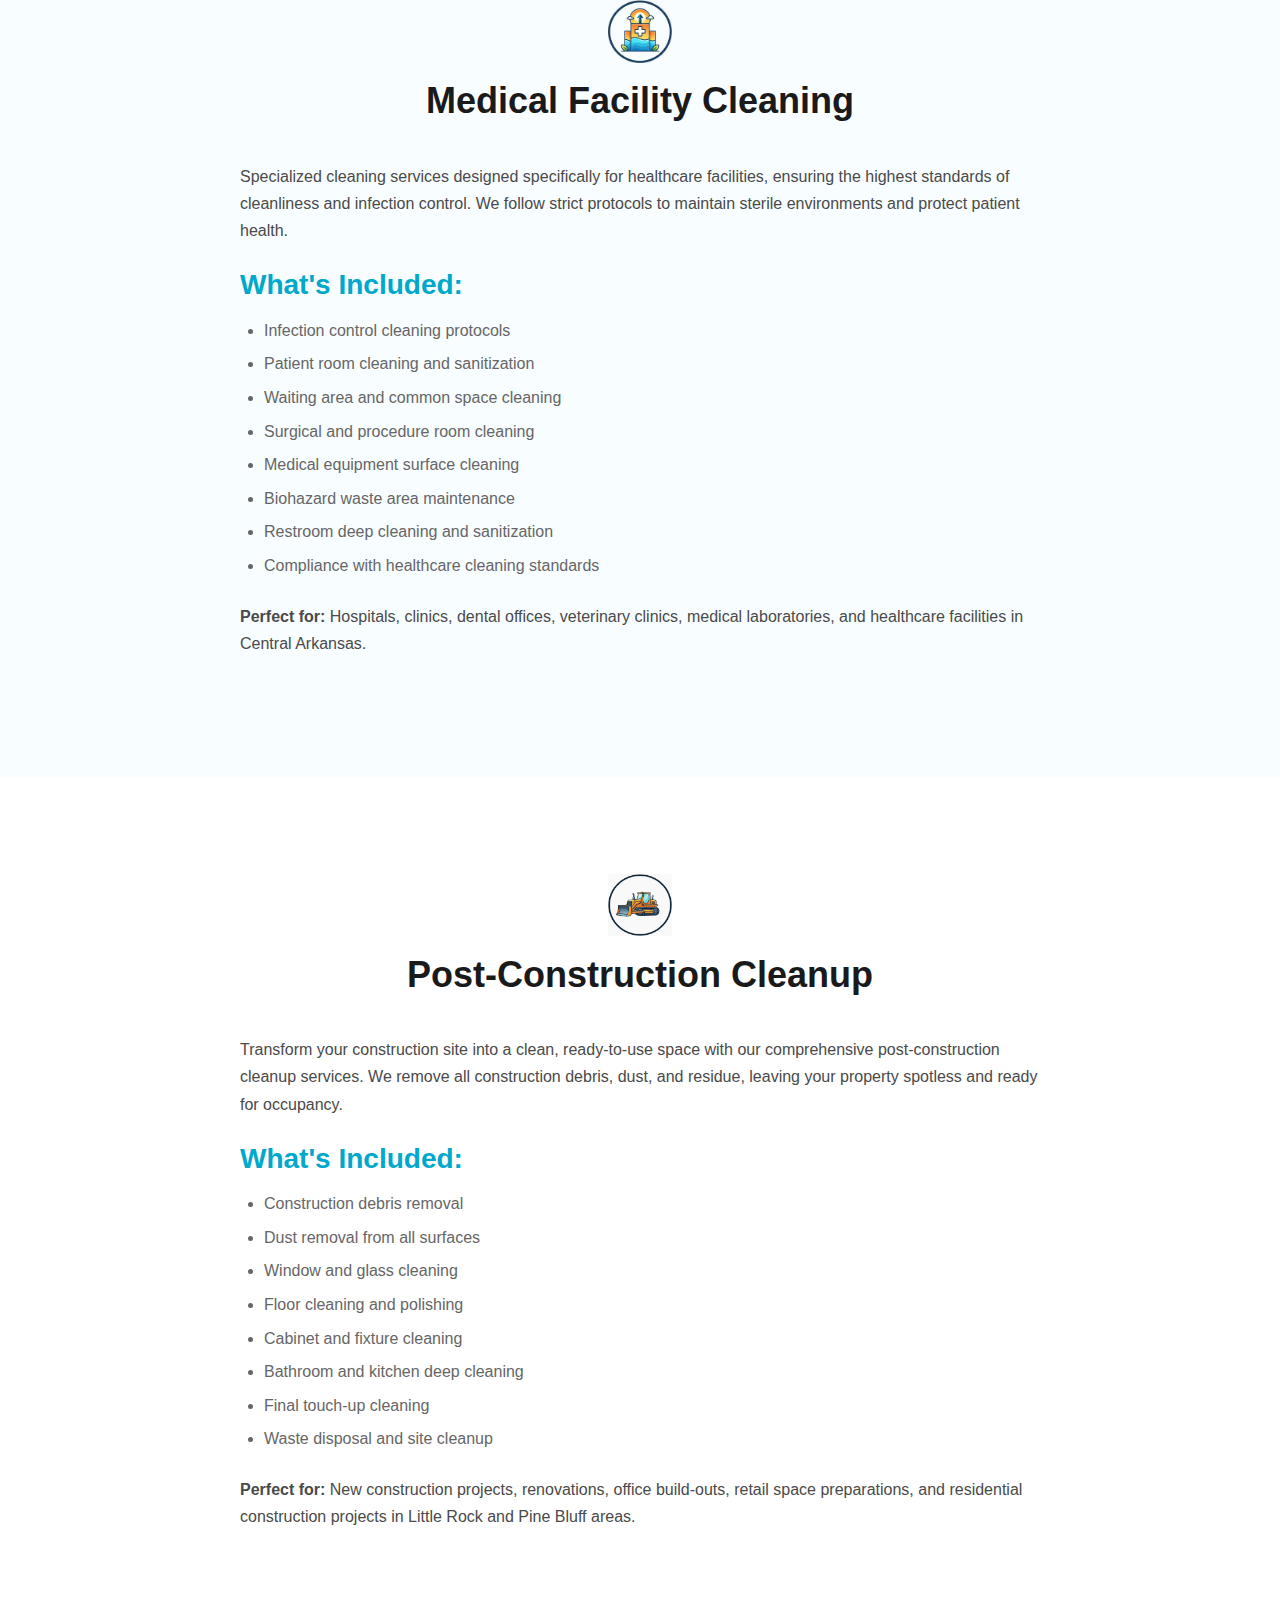
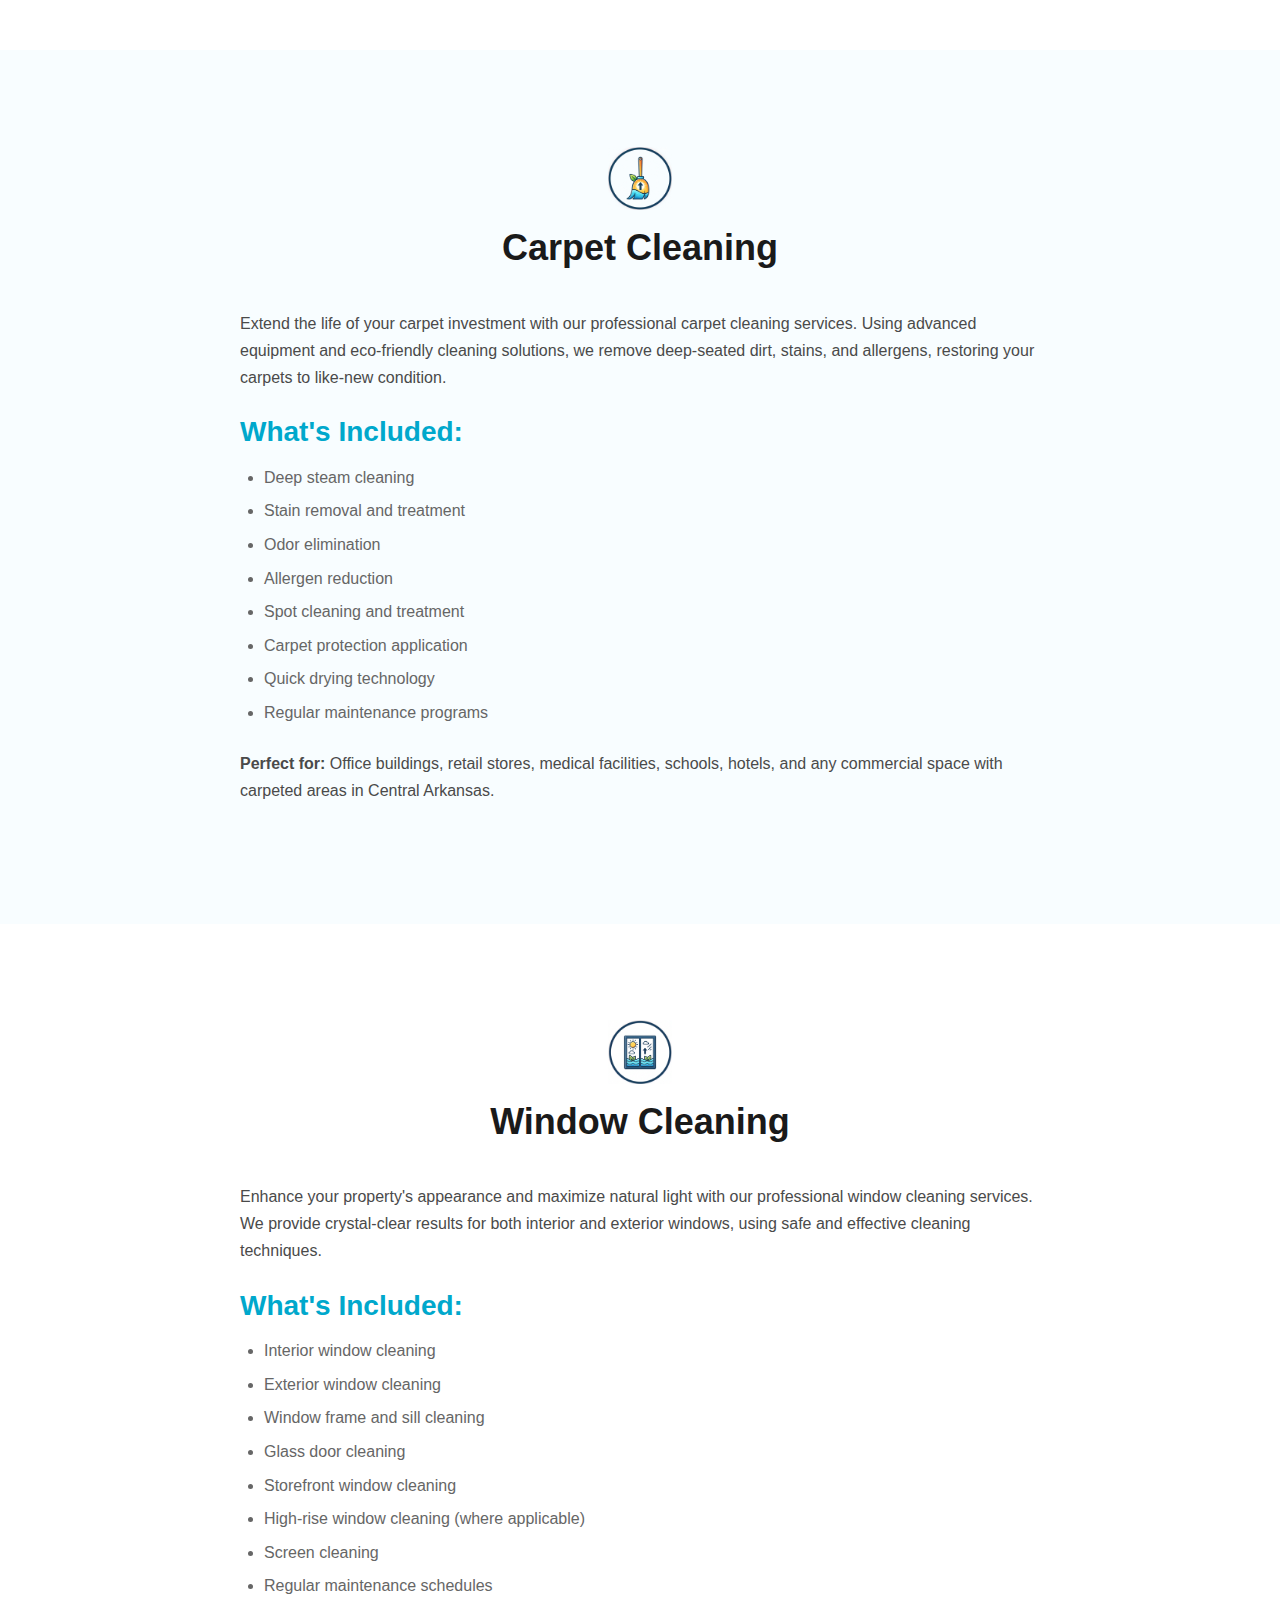
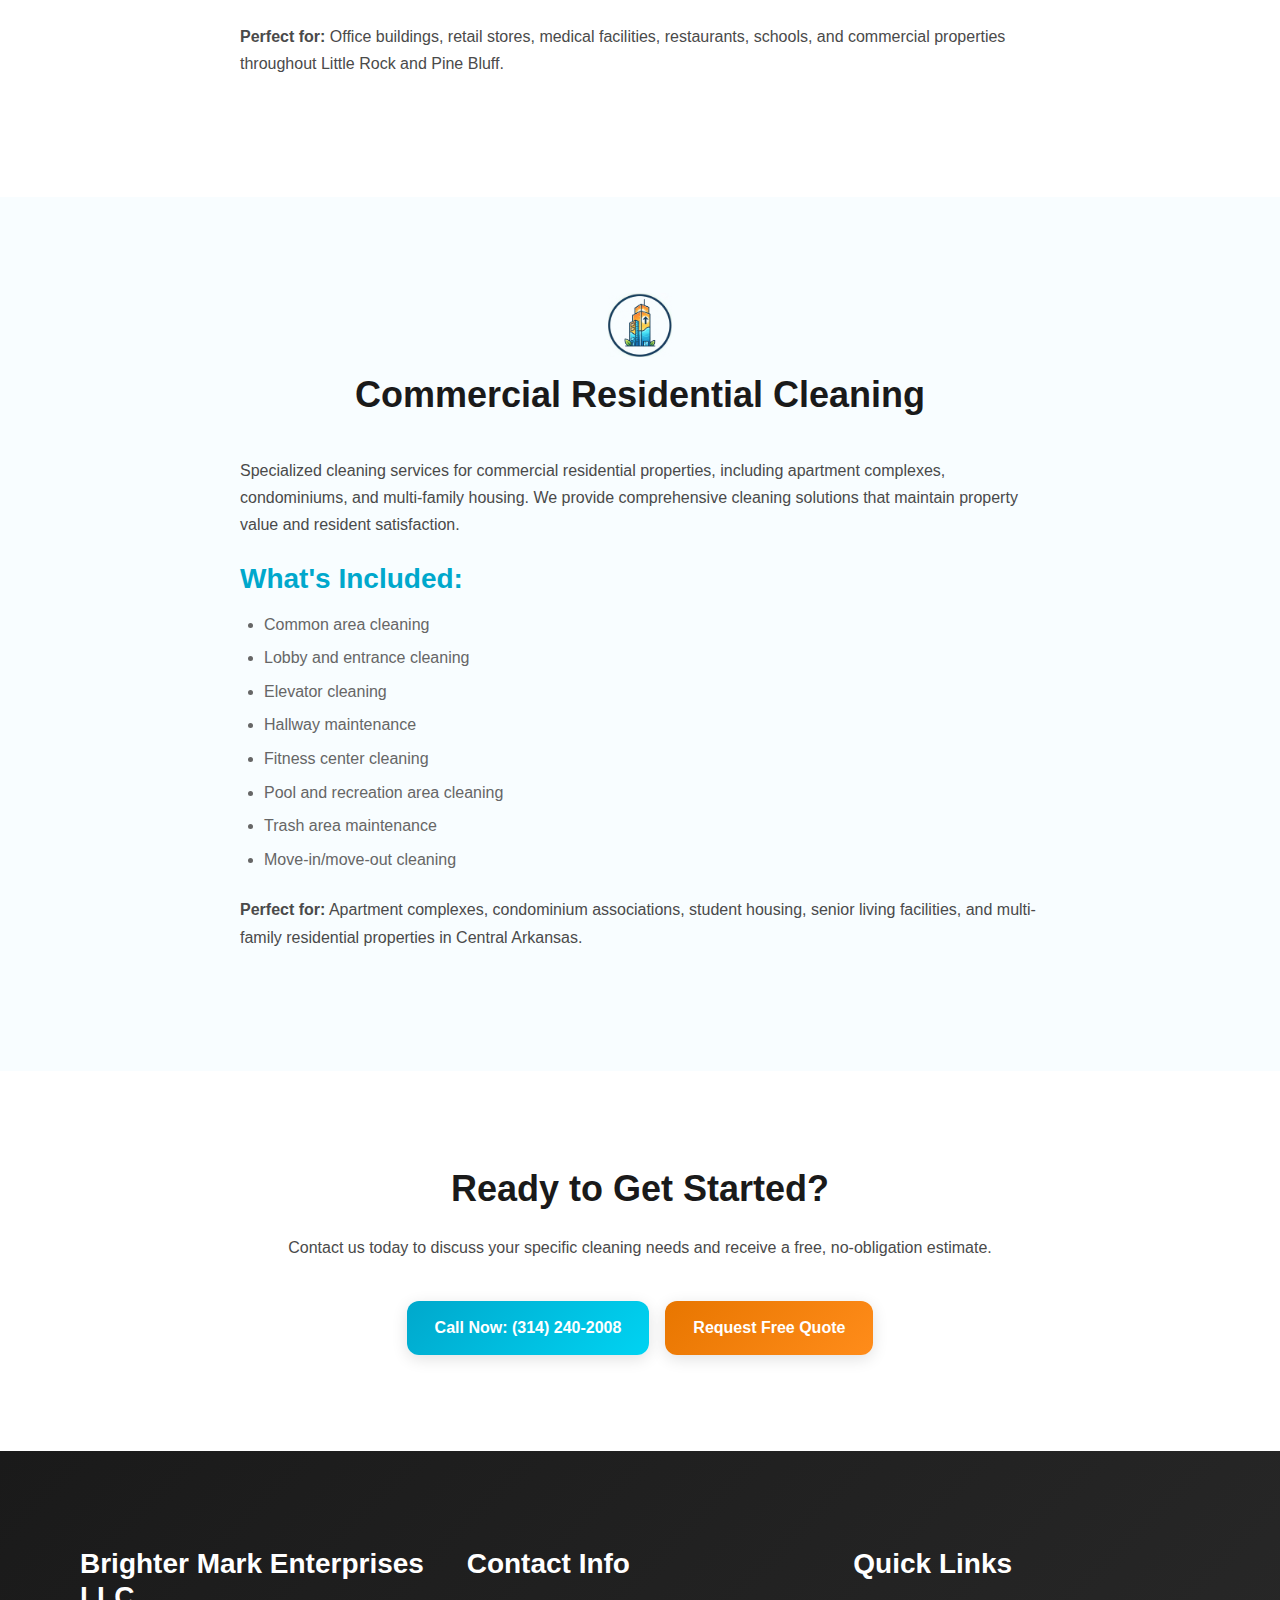
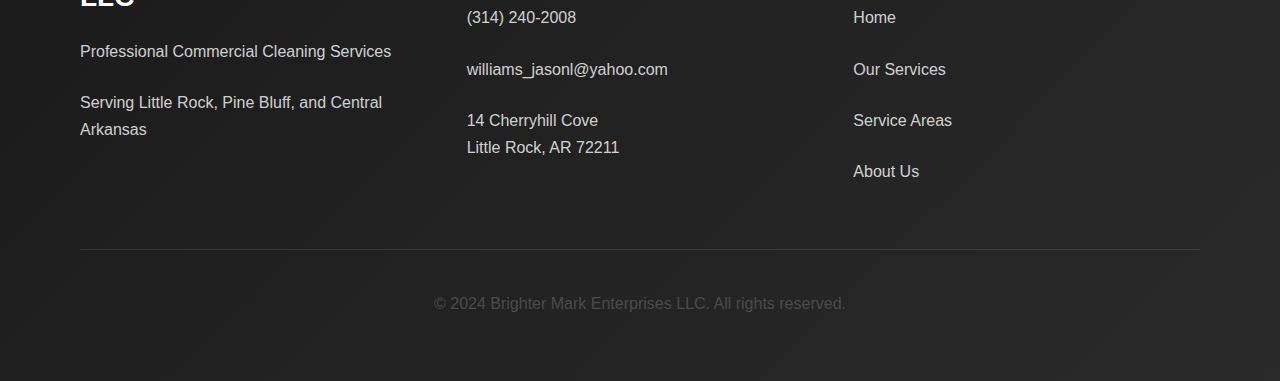
<file: services.html>
<!DOCTYPE html>
<html lang="en">
<head>
    <meta charset="UTF-8">
    <meta name="viewport" content="width=device-width, initial-scale=1.0">
    <title>Professional Cleaning Services in Little Rock & Pine Bluff Arkansas | Brighter Mark Enterprises</title>
    <meta name="description" content="Comprehensive commercial cleaning services including office cleaning, medical facility cleaning, post-construction cleanup, carpet cleaning, window cleaning, and commercial residential cleaning.">
    
    <!-- SEO Meta Tags -->
    <meta name="robots" content="index, follow">
    <meta name="keywords" content="office cleaning, medical facility cleaning, post construction cleanup, carpet cleaning, window cleaning, commercial residential cleaning, Little Rock, Pine Bluff">
    
    <!-- CSS -->
    <link rel="stylesheet" href="css/style.css">
    <link rel="stylesheet" href="css/responsive.css">
    <link rel="stylesheet" href="css/components.css">
    <link rel="stylesheet" href="css/enhanced.css">
    
    <!-- Favicon -->
    <link rel="icon" type="image/png" href="images/bmlogo.png">
    
    <!-- Structured Data -->
    <script type="application/ld+json">
    {
        "@context": "https://schema.org",
        "@type": "Service",
        "serviceType": "Commercial Cleaning",
        "provider": {
            "@type": "LocalBusiness",
            "name": "Brighter Mark Enterprises LLC",
            "address": {
                "@type": "PostalAddress",
                "streetAddress": "14 Cherryhill Cove",
                "addressLocality": "Little Rock",
                "addressRegion": "AR",
                "postalCode": "72211"
            }
        },
        "areaServed": ["Little Rock, AR", "Pine Bluff, AR"],
        "hasOfferCatalog": {
            "@type": "OfferCatalog",
            "name": "Commercial Cleaning Services",
            "itemListElement": [
                {
                    "@type": "Offer",
                    "itemOffered": {
                        "@type": "Service",
                        "name": "Office Cleaning",
                        "description": "Professional office cleaning services for businesses in Little Rock and Pine Bluff"
                    }
                },
                {
                    "@type": "Offer",
                    "itemOffered": {
                        "@type": "Service",
                        "name": "Medical Facility Cleaning",
                        "description": "Specialized cleaning services for healthcare facilities and medical offices"
                    }
                },
                {
                    "@type": "Offer",
                    "itemOffered": {
                        "@type": "Service",
                        "name": "Post-Construction Cleanup",
                        "description": "Thorough cleanup services after construction and renovation projects"
                    }
                },
                {
                    "@type": "Offer",
                    "itemOffered": {
                        "@type": "Service",
                        "name": "Carpet Cleaning",
                        "description": "Professional carpet cleaning and maintenance services"
                    }
                },
                {
                    "@type": "Offer",
                    "itemOffered": {
                        "@type": "Service",
                        "name": "Window Cleaning",
                        "description": "Interior and exterior window cleaning for commercial properties"
                    }
                },
                {
                    "@type": "Offer",
                    "itemOffered": {
                        "@type": "Service",
                        "name": "Commercial Residential Cleaning",
                        "description": "Cleaning services for commercial residential properties"
                    }
                }
            ]
        }
    }
    </script>
</head>
<body>
    <!-- Header Navigation -->
    <header class="header">
        <nav class="nav container">
            <a href="index.html" class="logo">
                <img src="images/bmlogo.png" alt="Brighter Mark Enterprises LLC Logo" class="logo-img">
                Brighter Mark Enterprises LLC
            </a>
            
            <button class="mobile-toggle" aria-label="Toggle navigation">
                ☰
            </button>
            
            <ul class="nav-menu">
                <li><a href="index.html" class="nav-link">Home</a></li>
                <li><a href="services.html" class="nav-link active">Services</a></li>
                <li><a href="service-areas.html" class="nav-link">Service Areas</a></li>
                <li><a href="about.html" class="nav-link">About</a></li>
                <li><a href="contact.html" class="nav-link">Contact</a></li>
            </ul>
        </nav>
    </header>

    <!-- Services Hero -->
    <section class="hero" style="background: linear-gradient(rgba(0, 168, 204, 0.6), rgba(10, 129, 0, 0.6)), url('images/hero-serv.png') center/cover no-repeat;">
        <div class="container">
            <h1>Professional Cleaning Services</h1>
            <p>Comprehensive commercial and residential cleaning solutions for businesses throughout Little Rock, Pine Bluff, and Central Arkansas</p>
            
            <div class="hero-cta">
                <a href="tel:+13142402008" class="btn btn-primary">
                    Call Now: (314) 240-2008
                </a>
                <a href="contact.html" class="btn btn-secondary">
                    Get Free Quote
                </a>
            </div>
        </div>
    </section>

    <!-- Office Cleaning Service -->
    <section class="section section-light">
        <div class="container">
            <div class="service-detail">
                <div class="service-header">
                    <div class="service-icon"><img src="images/icons/buildingicon.png" alt="Office Building" class="icon-img"></div>
                    <h2>Office Cleaning Services</h2>
                </div>
                
                <div class="service-content">
                    <p>Maintain a clean, professional, and productive work environment with our comprehensive office cleaning services. We understand that a clean office space is essential for employee morale, productivity, and creating a positive impression on clients and visitors.</p>
                    
                    <h3>What's Included:</h3>
                    <ul>
                        <li>Daily or weekly office cleaning schedules</li>
                        <li>Dusting and wiping of all surfaces</li>
                        <li>Vacuuming and floor care</li>
                        <li>Restroom cleaning and sanitization</li>
                        <li>Kitchen and breakroom cleaning</li>
                        <li>Trash removal and recycling</li>
                        <li>Window and glass cleaning</li>
                        <li>High-touch surface disinfection</li>
                    </ul>
                    
                    <p><strong>Perfect for:</strong> Corporate offices, small businesses, professional suites, co-working spaces, and government offices throughout Little Rock and Pine Bluff.</p>
                </div>
            </div>
        </div>
    </section>

    <!-- Medical Facility Cleaning -->
    <section class="section section-dark">
        <div class="container">
            <div class="service-detail">
                <div class="service-header">
                    <div class="service-icon"><img src="images/icons/hospitalicon.png" alt="Medical Facility" class="icon-img"></div>
                    <h2>Medical Facility Cleaning</h2>
                </div>
                
                <div class="service-content">
                    <p>Specialized cleaning services designed specifically for healthcare facilities, ensuring the highest standards of cleanliness and infection control. We follow strict protocols to maintain sterile environments and protect patient health.</p>
                    
                    <h3>What's Included:</h3>
                    <ul>
                        <li>Infection control cleaning protocols</li>
                        <li>Patient room cleaning and sanitization</li>
                        <li>Waiting area and common space cleaning</li>
                        <li>Surgical and procedure room cleaning</li>
                        <li>Medical equipment surface cleaning</li>
                        <li>Biohazard waste area maintenance</li>
                        <li>Restroom deep cleaning and sanitization</li>
                        <li>Compliance with healthcare cleaning standards</li>
                    </ul>
                    
                    <p><strong>Perfect for:</strong> Hospitals, clinics, dental offices, veterinary clinics, medical laboratories, and healthcare facilities in Central Arkansas.</p>
                </div>
            </div>
        </div>
    </section>

    <!-- Post-Construction Cleanup -->
    <section class="section section-light">
        <div class="container">
            <div class="service-detail">
                <div class="service-header">
                    <div class="service-icon"><img src="images/icons/constructicon.png" alt="Construction Cleanup" class="icon-img"></div>
                    <h2>Post-Construction Cleanup</h2>
                </div>
                
                <div class="service-content">
                    <p>Transform your construction site into a clean, ready-to-use space with our comprehensive post-construction cleanup services. We remove all construction debris, dust, and residue, leaving your property spotless and ready for occupancy.</p>
                    
                    <h3>What's Included:</h3>
                    <ul>
                        <li>Construction debris removal</li>
                        <li>Dust removal from all surfaces</li>
                        <li>Window and glass cleaning</li>
                        <li>Floor cleaning and polishing</li>
                        <li>Cabinet and fixture cleaning</li>
                        <li>Bathroom and kitchen deep cleaning</li>
                        <li>Final touch-up cleaning</li>
                        <li>Waste disposal and site cleanup</li>
                    </ul>
                    
                    <p><strong>Perfect for:</strong> New construction projects, renovations, office build-outs, retail space preparations, and residential construction projects in Little Rock and Pine Bluff areas.</p>
                </div>
            </div>
        </div>
    </section>

    <!-- Carpet Cleaning -->
    <section class="section section-dark">
        <div class="container">
            <div class="service-detail">
                <div class="service-header">
                    <div class="service-icon"><img src="images/icons/broomicon.png" alt="Carpet Cleaning" class="icon-img"></div>
                    <h2>Carpet Cleaning</h2>
                </div>
                
                <div class="service-content">
                    <p>Extend the life of your carpet investment with our professional carpet cleaning services. Using advanced equipment and eco-friendly cleaning solutions, we remove deep-seated dirt, stains, and allergens, restoring your carpets to like-new condition.</p>
                    
                    <h3>What's Included:</h3>
                    <ul>
                        <li>Deep steam cleaning</li>
                        <li>Stain removal and treatment</li>
                        <li>Odor elimination</li>
                        <li>Allergen reduction</li>
                        <li>Spot cleaning and treatment</li>
                        <li>Carpet protection application</li>
                        <li>Quick drying technology</li>
                        <li>Regular maintenance programs</li>
                    </ul>
                    
                    <p><strong>Perfect for:</strong> Office buildings, retail stores, medical facilities, schools, hotels, and any commercial space with carpeted areas in Central Arkansas.</p>
                </div>
            </div>
        </div>
    </section>

    <!-- Window Cleaning -->
    <section class="section section-light">
        <div class="container">
            <div class="service-detail">
                <div class="service-header">
                    <div class="service-icon"><img src="images/icons/windowicon.png" alt="Window Cleaning" class="icon-img"></div>
                    <h2>Window Cleaning</h2>
                </div>
                
                <div class="service-content">
                    <p>Enhance your property's appearance and maximize natural light with our professional window cleaning services. We provide crystal-clear results for both interior and exterior windows, using safe and effective cleaning techniques.</p>
                    
                    <h3>What's Included:</h3>
                    <ul>
                        <li>Interior window cleaning</li>
                        <li>Exterior window cleaning</li>
                        <li>Window frame and sill cleaning</li>
                        <li>Glass door cleaning</li>
                        <li>Storefront window cleaning</li>
                        <li>High-rise window cleaning (where applicable)</li>
                        <li>Screen cleaning</li>
                        <li>Regular maintenance schedules</li>
                    </ul>
                    
                    <p><strong>Perfect for:</strong> Office buildings, retail stores, medical facilities, restaurants, schools, and commercial properties throughout Little Rock and Pine Bluff.</p>
                </div>
            </div>
        </div>
    </section>

    <!-- Commercial Residential Cleaning -->
    <section class="section section-dark">
        <div class="container">
            <div class="service-detail">
                <div class="service-header">
                    <div class="service-icon"><img src="images/icons/buildingicon.png" alt="Commercial Residential" class="icon-img"></div>
                    <h2>Commercial Residential Cleaning</h2>
                </div>
                
                <div class="service-content">
                    <p>Specialized cleaning services for commercial residential properties, including apartment complexes, condominiums, and multi-family housing. We provide comprehensive cleaning solutions that maintain property value and resident satisfaction.</p>
                    
                    <h3>What's Included:</h3>
                    <ul>
                        <li>Common area cleaning</li>
                        <li>Lobby and entrance cleaning</li>
                        <li>Elevator cleaning</li>
                        <li>Hallway maintenance</li>
                        <li>Fitness center cleaning</li>
                        <li>Pool and recreation area cleaning</li>
                        <li>Trash area maintenance</li>
                        <li>Move-in/move-out cleaning</li>
                    </ul>
                    
                    <p><strong>Perfect for:</strong> Apartment complexes, condominium associations, student housing, senior living facilities, and multi-family residential properties in Central Arkansas.</p>
                </div>
            </div>
        </div>
    </section>

    <!-- Call to Action -->
    <section class="section section-light">
        <div class="container">
            <div class="text-center">
                <h2>Ready to Get Started?</h2>
                <p class="mb-lg">Contact us today to discuss your specific cleaning needs and receive a free, no-obligation estimate.</p>
                
                <div class="hero-cta">
                    <a href="tel:+13142402008" class="btn btn-primary">
                        Call Now: (314) 240-2008
                    </a>
                    <a href="contact.html" class="btn btn-secondary">
                        Request Free Quote
                    </a>
                </div>
            </div>
        </div>
    </section>

    <!-- Footer -->
    <footer class="footer">
        <div class="container">
            <div class="footer-content">
                <div class="footer-section">
                    <h3>Brighter Mark Enterprises LLC</h3>
                    <p>Professional Commercial Cleaning Services</p>
                    <p>Serving Little Rock, Pine Bluff, and Central Arkansas</p>
                </div>
                
                <div class="footer-section">
                    <h3>Contact Info</h3>
                    <p><a href="tel:+13142402008">(314) 240-2008</a></p>
                    <p><a href="mailto:williams_jasonl@yahoo.com">williams_jasonl@yahoo.com</a></p>
                    <p>14 Cherryhill Cove<br>Little Rock, AR 72211</p>
                </div>
                
                <div class="footer-section">
                    <h3>Quick Links</h3>
                    <p><a href="index.html">Home</a></p>
                    <p><a href="services.html">Our Services</a></p>
                    <p><a href="service-areas.html">Service Areas</a></p>
                    <p><a href="about.html">About Us</a></p>
                </div>
            </div>
            
            <div class="footer-bottom">
                <p>&copy; 2024 Brighter Mark Enterprises LLC. All rights reserved.</p>
            </div>
        </div>
    </footer>

    <!-- JavaScript -->
    <script src="js/main.js"></script>
    <script src="js/navigation.js"></script>
    <script src="js/enhanced.js"></script>
</body>
</html>
</file>
<file: css/style.css>
/* Brighter Mark Enterprises LLC - Main Stylesheet */
/* Brand Colors and Design System */

:root {
  /* Brand Colors */
  --primary-blue: #00D3F2;
  --primary-green: #0A8100;
  --background-white: #F7FFF7;
  --accent-orange: #E87600;
  --text-dark: #333333;
  --text-light: #666666;
  --border-light: #e0e0e0;
  --shadow: 0 2px 10px rgba(0, 0, 0, 0.1);
  
  /* Typography */
  --font-family: 'Arial', 'Helvetica', sans-serif;
  --font-size-base: 16px;
  --line-height-base: 1.6;
  
  /* Spacing */
  --spacing-xs: 0.5rem;
  --spacing-sm: 1rem;
  --spacing-md: 2rem;
  --spacing-lg: 3rem;
  --spacing-xl: 4rem;
  
  /* Border Radius */
  --border-radius: 4px;
  --border-radius-lg: 8px;
}

/* Reset and Base Styles */
* {
  margin: 0;
  padding: 0;
  box-sizing: border-box;
}

html {
  font-size: var(--font-size-base);
  scroll-behavior: smooth;
}

body {
  font-family: var(--font-family);
  line-height: var(--line-height-base);
  color: var(--text-dark);
  background-color: var(--background-white);
}

/* Typography */
h1, h2, h3, h4, h5, h6 {
  font-weight: bold;
  line-height: 1.3;
  margin-bottom: var(--spacing-sm);
}

h1 {
  font-size: 2.5rem;
  color: var(--text-dark);
}

h2 {
  font-size: 2rem;
  color: var(--text-dark);
}

h3 {
  font-size: 1.5rem;
  color: var(--text-dark);
}

p {
  margin-bottom: var(--spacing-sm);
  color: var(--text-light);
}

/* Layout Containers */
.container {
  max-width: 1200px;
  margin: 0 auto;
  padding: 0 var(--spacing-sm);
}

.section {
  padding: var(--spacing-xl) 0;
}

.section-light {
  background-color: white;
}

.section-dark {
  background-color: var(--background-white);
}

/* Buttons */
.btn {
  display: inline-block;
  padding: 12px 24px;
  border: none;
  border-radius: var(--border-radius);
  text-decoration: none;
  font-weight: bold;
  text-align: center;
  cursor: pointer;
  transition: all 0.3s ease;
  font-size: 1rem;
}

.btn-primary {
  background-color: var(--primary-blue);
  color: white;
}

.btn-primary:hover {
  background-color: #00b8d9;
  transform: translateY(-2px);
  box-shadow: var(--shadow);
}

.btn-secondary {
  background-color: var(--accent-orange);
  color: white;
}

.btn-secondary:hover {
  background-color: #d26900;
  transform: translateY(-2px);
  box-shadow: var(--shadow);
}

.btn-outline {
  background-color: transparent;
  border: 2px solid var(--primary-blue);
  color: var(--primary-blue);
}

.btn-outline:hover {
  background-color: var(--primary-blue);
  color: white;
}

/* Navigation */
.header {
  background-color: white;
  box-shadow: var(--shadow);
  position: fixed;
  top: 0;
  left: 0;
  right: 0;
  z-index: 1000;
}

.nav {
  display: flex;
  justify-content: space-between;
  align-items: center;
  padding: var(--spacing-sm) 0;
}

.logo {
  font-size: 1.5rem;
  font-weight: bold;
  color: var(--primary-blue);
  text-decoration: none;
}

.nav-menu {
  display: flex;
  list-style: none;
  gap: var(--spacing-md);
}

.nav-link {
  text-decoration: none;
  color: var(--text-dark);
  font-weight: 500;
  transition: color 0.3s ease;
}

.nav-link:hover {
  color: var(--primary-blue);
}

.nav-link.active {
  color: var(--primary-blue);
}

.mobile-toggle {
  display: none;
  background: none;
  border: none;
  font-size: 1.5rem;
  cursor: pointer;
  color: var(--text-dark);
}

/* Hero Section */
.hero {
  background: linear-gradient(135deg, var(--primary-blue) 0%, #0099cc 100%);
  color: white;
  padding: 120px 0 80px;
  text-align: center;
  min-height: 500px;
  display: flex;
  align-items: center;
}

.hero h1 {
  color: white;
  font-size: 3rem;
  margin-bottom: var(--spacing-sm);
}

.hero p {
  color: white;
  font-size: 1.2rem;
  margin-bottom: var(--spacing-lg);
  opacity: 0.9;
}

.hero-cta {
  display: flex;
  gap: var(--spacing-sm);
  justify-content: center;
  flex-wrap: wrap;
}

/* Service Cards */
.services-grid {
  display: grid;
  grid-template-columns: repeat(auto-fit, minmax(300px, 1fr));
  gap: var(--spacing-md);
  margin-top: var(--spacing-lg);
}

.service-card {
  background: white;
  padding: var(--spacing-lg);
  border-radius: var(--border-radius-lg);
  box-shadow: var(--shadow);
  text-align: center;
  transition: transform 0.3s ease;
}

.service-card:hover {
  transform: translateY(-5px);
}

.service-icon {
  font-size: 3rem;
  color: var(--primary-blue);
  margin-bottom: var(--spacing-sm);
}

.service-card h3 {
  color: var(--text-dark);
  margin-bottom: var(--spacing-sm);
}

/* Why Choose Us */
.features-grid {
  display: grid;
  grid-template-columns: repeat(auto-fit, minmax(250px, 1fr));
  gap: var(--spacing-md);
  margin-top: var(--spacing-lg);
}

.feature {
  text-align: center;
  padding: var(--spacing-md);
}

.feature-icon {
  font-size: 2.5rem;
  color: var(--primary-green);
  margin-bottom: var(--spacing-sm);
}

/* Contact Form */
.contact-form {
  max-width: 600px;
  margin: 0 auto;
}

.form-group {
  margin-bottom: var(--spacing-md);
}

.form-label {
  display: block;
  margin-bottom: var(--spacing-xs);
  font-weight: bold;
  color: var(--text-dark);
}

.form-input,
.form-select,
.form-textarea {
  width: 100%;
  padding: 12px;
  border: 1px solid var(--border-light);
  border-radius: var(--border-radius);
  font-size: 1rem;
  transition: border-color 0.3s ease;
}

.form-input:focus,
.form-select:focus,
.form-textarea:focus {
  outline: none;
  border-color: var(--primary-blue);
}

.form-textarea {
  resize: vertical;
  min-height: 120px;
}

/* Footer */
.footer {
  background-color: var(--text-dark);
  color: white;
  padding: var(--spacing-xl) 0;
}

.footer-content {
  display: grid;
  grid-template-columns: repeat(auto-fit, minmax(250px, 1fr));
  gap: var(--spacing-lg);
}

.footer-section h3 {
  color: white;
  margin-bottom: var(--spacing-sm);
}

.footer-section p,
.footer-section a {
  color: #cccccc;
  text-decoration: none;
}

.footer-section a:hover {
  color: white;
}

.footer-bottom {
  text-align: center;
  padding-top: var(--spacing-lg);
  margin-top: var(--spacing-lg);
  border-top: 1px solid #444444;
  color: #cccccc;
}

/* Utility Classes */
.text-center {
  text-align: center;
}

.text-primary {
  color: var(--primary-blue);
}

.text-green {
  color: var(--primary-green);
}

.text-orange {
  color: var(--accent-orange);
}

.mb-sm {
  margin-bottom: var(--spacing-sm);
}

.mb-md {
  margin-bottom: var(--spacing-md);
}

.mb-lg {
  margin-bottom: var(--spacing-lg);
}

.mt-sm {
  margin-top: var(--spacing-sm);
}

.mt-md {
  margin-top: var(--spacing-md);
}

.mt-lg {
  margin-top: var(--spacing-lg);
}
</file>
<file: css/responsive.css>
/* Brighter Mark Enterprises LLC - Responsive Styles */
/* Mobile-first responsive design */

/* Mobile Styles (320px - 767px) */
@media (max-width: 767px) {
  .container {
    padding: 0 var(--spacing-sm);
  }
  
  .section {
    padding: var(--spacing-lg) 0;
  }
  
  /* Navigation */
  .nav-menu {
    position: fixed;
    top: 70px;
    left: -100%;
    width: 100%;
    height: calc(100vh - 70px);
    background-color: white;
    flex-direction: column;
    align-items: center;
    padding: var(--spacing-lg);
    transition: left 0.3s ease;
    box-shadow: var(--shadow);
  }
  
  .nav-menu.active {
    left: 0;
  }
  
  .mobile-toggle {
    display: block;
  }
  
  .nav-link {
    font-size: 1.2rem;
    padding: var(--spacing-sm) 0;
  }
  
  /* Hero Section */
  .hero {
    padding: 100px 0 60px;
    min-height: 400px;
  }
  
  .hero h1 {
    font-size: 2rem;
  }
  
  .hero p {
    font-size: 1rem;
  }
  
  .hero-cta {
    flex-direction: column;
    align-items: center;
  }
  
  .hero-cta .btn {
    width: 100%;
    max-width: 300px;
  }
  
  /* Typography */
  h1 {
    font-size: 2rem;
  }
  
  h2 {
    font-size: 1.75rem;
  }
  
  h3 {
    font-size: 1.25rem;
  }
  
  /* Services Grid */
  .services-grid {
    grid-template-columns: 1fr;
    gap: var(--spacing-sm);
  }
  
  .service-card {
    padding: var(--spacing-md);
  }
  
  /* Features Grid */
  .features-grid {
    grid-template-columns: 1fr;
    gap: var(--spacing-sm);
  }
  
  .feature {
    padding: var(--spacing-sm);
  }
  
  /* Footer */
  .footer-content {
    grid-template-columns: 1fr;
    gap: var(--spacing-md);
    text-align: center;
  }
  
  /* Contact Form */
  .contact-form {
    padding: 0 var(--spacing-sm);
  }
}

/* Tablet Styles (768px - 1023px) */
@media (min-width: 768px) and (max-width: 1023px) {
  .container {
    padding: 0 var(--spacing-md);
  }
  
  /* Hero Section */
  .hero {
    min-height: 500px;
  }
  
  .hero h1 {
    font-size: 2.5rem;
  }
  
  /* Services Grid */
  .services-grid {
    grid-template-columns: repeat(2, 1fr);
  }
  
  /* Features Grid */
  .features-grid {
    grid-template-columns: repeat(2, 1fr);
  }
  
  /* Navigation */
  .nav-menu {
    gap: var(--spacing-sm);
  }
  
  .nav-link {
    font-size: 0.9rem;
  }
}

/* Desktop Styles (1024px+) */
@media (min-width: 1024px) {
  .container {
    padding: 0 var(--spacing-lg);
  }
  
  /* Hero Section */
  .hero {
    padding: 140px 0 100px;
    min-height: 600px;
  }
  
  .hero h1 {
    font-size: 3.5rem;
  }
  
  .hero p {
    font-size: 1.3rem;
  }
  
  /* Services Grid */
  .services-grid {
    grid-template-columns: repeat(3, 1fr);
  }
  
  /* Features Grid */
  .features-grid {
    grid-template-columns: repeat(4, 1fr);
  }
  
  /* Navigation */
  .nav-menu {
    gap: var(--spacing-lg);
  }
}

/* Large Desktop Styles (1200px+) */
@media (min-width: 1200px) {
  .hero h1 {
    font-size: 4rem;
  }
}

/* Print Styles */
@media print {
  .header,
  .footer,
  .btn {
    display: none;
  }
  
  body {
    background: white;
    color: black;
  }
  
  .container {
    max-width: none;
    padding: 0;
  }
  
  .section {
    padding: 1rem 0;
    page-break-inside: avoid;
  }
}

/* High DPI Screens */
@media (-webkit-min-device-pixel-ratio: 2), (min-resolution: 192dpi) {
  /* Add high-resolution image styles here when images are added */
}

/* Reduced Motion */
@media (prefers-reduced-motion: reduce) {
  * {
    animation-duration: 0.01ms !important;
    animation-iteration-count: 1 !important;
    transition-duration: 0.01ms !important;
  }
  
  html {
    scroll-behavior: auto;
  }
}

/* Dark Mode Support */
@media (prefers-color-scheme: dark) {
  /* Keep light theme as primary, but add dark mode considerations */
  body {
    background-color: var(--background-white);
    color: var(--text-dark);
  }
}

/* Landscape Mobile */
@media (max-width: 767px) and (orientation: landscape) {
  .hero {
    padding: 80px 0 40px;
    min-height: 300px;
  }
  
  .nav-menu {
    height: calc(100vh - 70px);
    overflow-y: auto;
  }
}

/* Very Small Screens */
@media (max-width: 320px) {
  .container {
    padding: 0 var(--spacing-xs);
  }
  
  .hero {
    min-height: 350px;
  }
  
  .hero h1 {
    font-size: 1.75rem;
  }
  
  .btn {
    padding: 10px 20px;
    font-size: 0.9rem;
  }
}

/* Touch Device Optimizations */
@media (hover: none) and (pointer: coarse) {
  .btn:hover {
    transform: none;
  }
  
  .service-card:hover {
    transform: none;
  }
  
  .nav-link:hover {
    color: inherit;
  }
}

/* Loading States */
@media (prefers-reduced-data: reduce) {
  /* Optimize for slow connections */
  * {
    background-image: none !important;
  }
}
</file>
<file: css/components.css>
/* Brighter Mark Enterprises LLC - Component Styles */
/* Additional styles for enhanced components */

/* Service Detail Pages */
.service-detail {
    max-width: 800px;
    margin: 0 auto;
}

.service-header {
    text-align: center;
    margin-bottom: var(--spacing-lg);
}

.service-header .service-icon {
    font-size: 4rem;
    margin-bottom: var(--spacing-sm);
}

.service-content h3 {
    color: var(--primary-blue);
    margin-top: var(--spacing-md);
    margin-bottom: var(--spacing-sm);
}

.service-content ul {
    margin-left: var(--spacing-md);
    margin-bottom: var(--spacing-md);
}

.service-content li {
    margin-bottom: var(--spacing-xs);
    color: var(--text-light);
}

/* Area Details */
.area-details {
    margin-top: var(--spacing-sm);
    padding-top: var(--spacing-sm);
    border-top: 1px solid var(--border-light);
}

.area-details h4 {
    color: var(--primary-green);
    margin-bottom: var(--spacing-xs);
    font-size: 1rem;
}

.area-details ul {
    margin-left: var(--spacing-sm);
}

.area-details li {
    font-size: 0.9rem;
    margin-bottom: 2px;
}

/* Area Detail Sections */
.area-detail {
    margin-bottom: var(--spacing-lg);
}

.area-detail:last-child {
    margin-bottom: 0;
}

/* Story Grid */
.story-grid {
    display: grid;
    grid-template-columns: 2fr 1fr;
    gap: var(--spacing-lg);
    align-items: start;
}

.story-values {
    background: rgba(255, 255, 255, 0.1);
    padding: var(--spacing-md);
    border-radius: var(--border-radius-lg);
}

.value-item {
    margin-bottom: var(--spacing-md);
    padding-bottom: var(--spacing-md);
    border-bottom: 1px solid rgba(255, 255, 255, 0.2);
}

.value-item:last-child {
    margin-bottom: 0;
    padding-bottom: 0;
    border-bottom: none;
}

.value-item h4 {
    color: var(--primary-blue);
    margin-bottom: var(--spacing-xs);
}

/* Comparison Grid */
.comparison-grid {
    display: grid;
    grid-template-columns: 1fr 1fr;
    gap: var(--spacing-lg);
    margin-top: var(--spacing-lg);
}

.comparison-section {
    padding: var(--spacing-md);
    border-radius: var(--border-radius-lg);
    background: white;
    box-shadow: var(--shadow);
}

.comparison-section h3 {
    text-align: center;
    margin-bottom: var(--spacing-md);
    padding-bottom: var(--spacing-sm);
    border-bottom: 2px solid currentColor;
}

.benefits-list,
.drawbacks-list {
    list-style: none;
    margin-left: 0;
}

.benefits-list li,
.drawbacks-list li {
    margin-bottom: var(--spacing-sm);
    padding: var(--spacing-xs);
    border-radius: var(--border-radius);
}

.benefits-list li {
    background-color: rgba(10, 129, 0, 0.1);
}

.drawbacks-list li {
    background-color: rgba(232, 118, 0, 0.1);
}

/* Approach Steps */
.approach-steps {
    display: grid;
    grid-template-columns: repeat(auto-fit, minmax(250px, 1fr));
    gap: var(--spacing-lg);
    margin-top: var(--spacing-lg);
}

.approach-step {
    text-align: center;
    padding: var(--spacing-md);
}

.step-number {
    width: 60px;
    height: 60px;
    background: var(--primary-blue);
    color: white;
    border-radius: 50%;
    display: flex;
    align-items: center;
    justify-content: center;
    font-size: 1.5rem;
    font-weight: bold;
    margin: 0 auto var(--spacing-md);
}

/* Community Grid */
.community-grid {
    display: grid;
    grid-template-columns: repeat(auto-fit, minmax(200px, 1fr));
    gap: var(--spacing-md);
    margin-top: var(--spacing-lg);
}

.community-item {
    text-align: center;
    padding: var(--spacing-md);
    background: white;
    border-radius: var(--border-radius-lg);
    box-shadow: var(--shadow);
}

/* Business Info */
.business-info {
    display: grid;
    grid-template-columns: 1fr 1fr;
    gap: var(--spacing-lg);
    max-width: 800px;
    margin: 0 auto;
}

.info-section h3 {
    color: var(--primary-blue);
    margin-bottom: var(--spacing-md);
    text-align: center;
}

.hours-list,
.areas-list {
    background: rgba(255, 255, 255, 0.1);
    padding: var(--spacing-md);
    border-radius: var(--border-radius-lg);
}

.hour-item,
.area-item {
    display: flex;
    justify-content: space-between;
    padding: var(--spacing-xs) 0;
    border-bottom: 1px solid rgba(255, 255, 255, 0.2);
}

.hour-item:last-child,
.area-item:last-child {
    border-bottom: none;
}

.area-primary {
    color: var(--primary-blue);
    font-weight: bold;
}

.area-secondary {
    color: var(--primary-green);
    font-weight: bold;
}

.area-surrounding {
    color: var(--accent-orange);
    font-weight: bold;
}

/* Form Enhancements */
.form-row {
    display: grid;
    grid-template-columns: 1fr 1fr;
    gap: var(--spacing-md);
}

.form-submit {
    text-align: center;
}

.form-note {
    font-size: 0.9rem;
    color: var(--text-light);
    margin-top: var(--spacing-sm);
    font-style: italic;
}

/* Quick Contact */
.quick-contact {
    text-align: center;
}

.btn-large {
    padding: 16px 32px;
    font-size: 1.2rem;
}

.contact-note {
    margin-top: var(--spacing-sm);
    font-size: 0.9rem;
    color: #cccccc;
}

.contact-options {
    display: flex;
    gap: var(--spacing-sm);
    justify-content: center;
    flex-wrap: wrap;
    margin-top: var(--spacing-md);
}

/* Map Placeholder */
.map-placeholder {
    background: white;
    padding: var(--spacing-lg);
    border-radius: var(--border-radius-lg);
    box-shadow: var(--shadow);
    text-align: center;
}

.map-content h3 {
    color: var(--primary-blue);
    margin-bottom: var(--spacing-md);
}

.coverage-list {
    display: grid;
    grid-template-columns: 1fr 1fr;
    gap: var(--spacing-lg);
    margin: var(--spacing-md) 0;
}

.coverage-group h4 {
    color: var(--primary-green);
    margin-bottom: var(--spacing-sm);
}

.coverage-group ul {
    list-style: none;
    margin-left: 0;
}

.coverage-group li {
    padding: var(--spacing-xs) 0;
    border-bottom: 1px solid var(--border-light);
}

.coverage-group li:last-child {
    border-bottom: none;
}

/* Coverage Map */
.coverage-map {
    max-width: 800px;
    margin: 0 auto;
}

.cities-list {
    display: grid;
    grid-template-columns: 1fr 1fr;
    gap: var(--spacing-lg);
    margin-top: var(--spacing-md);
}

.city-group h4 {
    color: var(--primary-green);
    margin-bottom: var(--spacing-sm);
}

.city-group ul {
    list-style: none;
    margin-left: 0;
}

.city-group li {
    padding: var(--spacing-xs) 0;
    border-bottom: 1px solid var(--border-light);
}

.city-group li:last-child {
    border-bottom: none;
}

/* Enhanced Footer */
.footer-section h3 {
    color: var(--primary-blue);
}

.footer-section a {
    transition: color 0.3s ease;
}

.footer-section a:hover {
    color: var(--primary-blue);
}

/* Loading States */
.btn.loading {
    pointer-events: none;
    opacity: 0.8;
}

/* Error States */
.form-input.error {
    border-color: #dc3545;
    background-color: #fff5f5;
}

.error-message {
    color: #dc3545;
    font-size: 0.875rem;
    margin-top: 4px;
    display: block;
}

/* Success Messages */
.form-message {
    padding: 12px;
    margin: 16px 0;
    border-radius: 4px;
    text-align: center;
    font-weight: bold;
}

.form-message-success {
    background-color: #d4edda;
    color: #155724;
    border: 1px solid #c3e6cb;
}

.form-message-error {
    background-color: #f8d7da;
    color: #721c24;
    border: 1px solid #f5c6cb;
}

/* Responsive Adjustments for Components */
@media (max-width: 767px) {
    .story-grid {
        grid-template-columns: 1fr;
        gap: var(--spacing-md);
    }
    
    .comparison-grid {
        grid-template-columns: 1fr;
        gap: var(--spacing-md);
    }
    
    .business-info {
        grid-template-columns: 1fr;
        gap: var(--spacing-md);
    }
    
    .form-row {
        grid-template-columns: 1fr;
        gap: var(--spacing-sm);
    }
    
    .coverage-list,
    .cities-list {
        grid-template-columns: 1fr;
        gap: var(--spacing-md);
    }
    
    .contact-options {
        flex-direction: column;
        align-items: center;
    }
    
    .contact-options .btn {
        width: 100%;
        max-width: 250px;
    }
    
    .approach-steps {
        grid-template-columns: 1fr;
    }
    
    .community-grid {
        grid-template-columns: 1fr;
    }
}

/* Print Styles for Components */
@media print {
    .btn,
    .hero-cta,
    .contact-options {
        display: none;
    }
    
    .service-card,
    .feature,
    .comparison-section {
        break-inside: avoid;
        box-shadow: none;
        border: 1px solid #ddd;
    }
}
</file>
<file: css/enhanced.css>
/* Brighter Mark Enterprises LLC - Enhanced Design Styles */
/* Sophisticated animations, better contrast, and visual polish */

:root {
  /* Enhanced Color System with Better Contrast */
  --primary-blue: #00A8CC;      /* Darker for better contrast */
  --primary-blue-light: #00D3F2; /* Original as light variant */
  --primary-green: #0A8100;     /* Good contrast maintained */
  --primary-green-light: #0CA300; /* Brighter green for accents */
  --background-white: #FFFFFF;   /* Pure white for better contrast */
  --background-light: #F8FDFF;   /* Light blue tint background */
  --accent-orange: #E87600;      /* Original orange */
  --accent-orange-light: #FF8C1A; /* Brighter orange for highlights */
  --text-dark: #1A1A1A;         /* Darker for better readability */
  --text-medium: #4A4A4A;       /* Medium gray */
  --text-light: #666666;        /* Light gray */
  --border-light: #E0E0E0;
  --shadow-sm: 0 2px 8px rgba(0, 0, 0, 0.08);
  --shadow-md: 0 4px 16px rgba(0, 0, 0, 0.12);
  --shadow-lg: 0 8px 32px rgba(0, 0, 0, 0.15);
  --shadow-xl: 0 16px 48px rgba(0, 0, 0, 0.18);
  
  /* Enhanced Typography */
  --font-weight-light: 300;
  --font-weight-normal: 400;
  --font-weight-medium: 500;
  --font-weight-semibold: 600;
  --font-weight-bold: 700;
  
  /* Enhanced Spacing */
  --spacing-xs: 0.5rem;
  --spacing-sm: 1rem;
  --spacing-md: 1.5rem;
  --spacing-lg: 2.5rem;
  --spacing-xl: 4rem;
  --spacing-xxl: 6rem;
  
  /* Enhanced Border Radius */
  --border-radius-sm: 6px;
  --border-radius: 8px;
  --border-radius-lg: 12px;
  --border-radius-xl: 16px;
  
  /* Animation Timings */
  --transition-fast: 0.2s ease;
  --transition-normal: 0.3s ease;
  --transition-slow: 0.5s ease;
  --transition-bounce: 0.5s cubic-bezier(0.68, -0.55, 0.265, 1.55);
}

/* Enhanced Base Styles */
body {
  background-color: var(--background-light);
  color: var(--text-dark);
  font-weight: var(--font-weight-normal);
}

/* Enhanced Typography */
h1, h2, h3, h4, h5, h6 {
  font-weight: var(--font-weight-bold);
  line-height: 1.2;
  margin-bottom: var(--spacing-md);
}

h1 {
  font-size: 3rem;
  background: linear-gradient(135deg, var(--primary-blue) 0%, var(--primary-green) 100%);
  -webkit-background-clip: text;
  -webkit-text-fill-color: transparent;
  background-clip: text;
}

h2 {
  font-size: 2.25rem;
  color: var(--text-dark);
}

h3 {
  font-size: 1.75rem;
  color: var(--text-dark);
}

p {
  line-height: 1.7;
  color: var(--text-medium);
  margin-bottom: var(--spacing-md);
}

/* Enhanced Hero Section */
.hero {
  background:
    linear-gradient(135deg, var(--primary-blue) 0%, var(--primary-blue-light) 50%, var(--primary-green) 100%),
    linear-gradient(rgba(0, 168, 204, 0.65), rgba(10, 129, 0, 0.65)),
    url('../images/hero-bg.jpg') center/cover no-repeat;
  color: white;
  padding: var(--spacing-xxl) 0;
  position: relative;
  overflow: hidden;
  min-height: 70vh;
  display: flex;
  align-items: center;
}

.hero::before {
  content: '';
  position: absolute;
  top: 0;
  left: 0;
  right: 0;
  bottom: 0;
  background:
    radial-gradient(circle at 20% 80%, rgba(255, 255, 255, 0.1) 0%, transparent 50%),
    radial-gradient(circle at 80% 20%, rgba(255, 255, 255, 0.05) 0%, transparent 50%);
  animation: float 6s ease-in-out infinite;
}

.hero .container {
  position: relative;
  z-index: 2;
}

.hero h1 {
  color: white;
  -webkit-text-fill-color: white;
  background: none;
  font-size: 3.5rem;
  margin-bottom: var(--spacing-md);
  animation: slideUp 0.8s ease-out;
}

.hero p {
  color: rgba(255, 255, 255, 0.9);
  font-size: 1.3rem;
  margin-bottom: var(--spacing-lg);
  animation: slideUp 0.8s ease-out 0.1s both;
}

.hero-cta {
  animation: slideUp 0.8s ease-out 0.2s both;
}

@keyframes float {
  0%, 100% { transform: translateY(0px); }
  50% { transform: translateY(-10px); }
}

@keyframes slideUp {
  from {
    opacity: 0;
    transform: translateY(30px);
  }
  to {
    opacity: 1;
    transform: translateY(0);
  }
}

/* Enhanced Buttons */
.btn {
  display: inline-flex;
  align-items: center;
  justify-content: center;
  gap: var(--spacing-xs);
  padding: 14px 28px;
  border: none;
  border-radius: var(--border-radius-lg);
  text-decoration: none;
  font-weight: var(--font-weight-semibold);
  text-align: center;
  cursor: pointer;
  transition: all var(--transition-normal);
  position: relative;
  overflow: hidden;
  font-size: 1rem;
  box-shadow: var(--shadow-sm);
}

.btn::before {
  content: '';
  position: absolute;
  top: 0;
  left: -100%;
  width: 100%;
  height: 100%;
  background: linear-gradient(90deg, transparent, rgba(255, 255, 255, 0.2), transparent);
  transition: left var(--transition-slow);
}

.btn:hover::before {
  left: 100%;
}

.btn-primary {
  background: linear-gradient(135deg, var(--primary-blue) 0%, var(--primary-blue-light) 100%);
  color: white;
  box-shadow: var(--shadow-md);
}

.btn-primary:hover {
  transform: translateY(-3px);
  box-shadow: var(--shadow-lg);
  background: linear-gradient(135deg, var(--primary-blue-light) 0%, var(--primary-blue) 100%);
}

.btn-secondary {
  background: linear-gradient(135deg, var(--accent-orange) 0%, var(--accent-orange-light) 100%);
  color: white;
  box-shadow: var(--shadow-md);
}

.btn-secondary:hover {
  transform: translateY(-3px);
  box-shadow: var(--shadow-lg);
  background: linear-gradient(135deg, var(--accent-orange-light) 0%, var(--accent-orange) 100%);
}

.btn-outline {
  background: transparent;
  border: 2px solid var(--primary-blue);
  color: var(--primary-blue);
  box-shadow: none;
}

.btn-outline:hover {
  background: var(--primary-blue);
  color: white;
  transform: translateY(-2px);
  box-shadow: var(--shadow-md);
}

.btn-large {
  padding: 18px 36px;
  font-size: 1.1rem;
}

/* Enhanced Service Cards */
.services-grid {
  display: grid;
  grid-template-columns: repeat(auto-fit, minmax(320px, 1fr));
  gap: var(--spacing-lg);
  margin-top: var(--spacing-lg);
}

.service-card {
  background: #FFFFFF;
  padding: var(--spacing-lg);
  border-radius: var(--border-radius-xl);
  box-shadow: var(--shadow-sm);
  text-align: center;
  transition: all var(--transition-normal);
  position: relative;
  overflow: hidden;
  border: 1px solid var(--border-light);
}

.service-card::before {
  content: '';
  position: absolute;
  top: 0;
  left: 0;
  right: 0;
  height: 4px;
  background: linear-gradient(90deg, var(--primary-blue), var(--primary-green));
  transform: scaleX(0);
  transition: transform var(--transition-normal);
}

.service-card:hover {
  transform: translateY(-8px);
  box-shadow: var(--shadow-xl);
}

.service-card:hover::before {
  transform: scaleX(1);
}

.service-icon {
  margin-bottom: var(--spacing-md);
  display: flex;
  justify-content: center;
  align-items: center;
  transition: transform var(--transition-bounce);
}

.icon-img {
  width: 64px;
  height: 64px;
  object-fit: contain;
  transition: transform var(--transition-normal);
}

.service-card:hover .icon-img {
  transform: scale(1.1) rotate(5deg);
}

.service-card h3 {
  color: var(--text-dark);
  margin-bottom: var(--spacing-sm);
  font-weight: var(--font-weight-semibold);
}

.service-card p {
  color: var(--text-medium);
  line-height: 1.6;
}

/* Enhanced Features Grid */
.features-grid {
  display: grid;
  grid-template-columns: repeat(auto-fit, minmax(280px, 1fr));
  gap: var(--spacing-lg);
  margin-top: var(--spacing-lg);
}

.feature {
  text-align: center;
  padding: var(--spacing-lg);
  background: #FFFFFF;
  border-radius: var(--border-radius-lg);
  box-shadow: var(--shadow-sm);
  transition: all var(--transition-normal);
  border: 1px solid var(--border-light);
}

.feature:hover {
  transform: translateY(-5px);
  box-shadow: var(--shadow-lg);
}

.feature-icon {
  margin-bottom: var(--spacing-md);
  display: flex;
  justify-content: center;
  align-items: center;
  transition: transform var(--transition-normal);
}

.feature:hover .icon-img {
  transform: scale(1.1);
}

.feature h3 {
  color: var(--text-dark);
  margin-bottom: var(--spacing-sm);
  font-weight: var(--font-weight-semibold);
}

.feature p {
  color: var(--text-medium);
  line-height: 1.6;
}

/* Enhanced Sections */
.section {
  padding: var(--spacing-xxl) 0;
  position: relative;
}

.section-light {
  background: white;
}

.section-dark {
  background: var(--background-light);
}

/* Enhanced Form Elements */
.form-input,
.form-select,
.form-textarea {
  width: 100%;
  padding: 14px 16px;
  border: 2px solid var(--border-light);
  border-radius: var(--border-radius);
  font-size: 1rem;
  transition: all var(--transition-normal);
  background: white;
}

.form-input:focus,
.form-select:focus,
.form-textarea:focus {
  outline: none;
  border-color: var(--primary-blue);
  box-shadow: 0 0 0 3px rgba(0, 168, 204, 0.1);
  transform: translateY(-1px);
}

.form-group {
  margin-bottom: var(--spacing-md);
}

.form-label {
  display: block;
  margin-bottom: var(--spacing-xs);
  font-weight: var(--font-weight-semibold);
  color: var(--text-dark);
}

/* Enhanced Footer */
.footer {
  background: linear-gradient(135deg, var(--text-dark) 0%, #2A2A2A 100%);
  color: white;
  padding: var(--spacing-xxl) 0 var(--spacing-lg);
}

.footer-section h3 {
  color: white;
  margin-bottom: var(--spacing-md);
}

.footer-section p,
.footer-section a {
  color: rgba(255, 255, 255, 0.8);
  text-decoration: none;
  transition: color var(--transition-fast);
}

.footer-section a:hover {
  color: var(--primary-blue-light);
}

.footer-bottom {
  text-align: center;
  padding-top: var(--spacing-lg);
  margin-top: var(--spacing-lg);
  border-top: 1px solid rgba(255, 255, 255, 0.1);
  color: rgba(255, 255, 255, 0.6);
}

/* Enhanced Navigation */
.header {
  background: rgba(255, 255, 255, 0.95);
  backdrop-filter: blur(10px);
  box-shadow: var(--shadow-sm);
  transition: all var(--transition-normal);
}

.header.scrolled {
  background: rgba(255, 255, 255, 0.98);
  box-shadow: var(--shadow-md);
}

.logo {
  font-size: 1.5rem;
  font-weight: var(--font-weight-bold);
  color: var(--primary-blue);
  text-decoration: none;
  transition: color var(--transition-normal);
  display: flex;
  align-items: center;
  gap: var(--spacing-sm);
}

.logo:hover {
  color: var(--primary-green);
}

.logo-img {
  height: 40px;
  width: auto;
  transition: transform var(--transition-normal);
}

.logo:hover .logo-img {
  transform: scale(1.05);
}

.nav-link {
  text-decoration: none;
  color: var(--text-dark);
  font-weight: var(--font-weight-medium);
  transition: all var(--transition-normal);
  position: relative;
}

.nav-link::after {
  content: '';
  position: absolute;
  bottom: -5px;
  left: 0;
  width: 0;
  height: 2px;
  background: var(--primary-blue);
  transition: width var(--transition-normal);
}

.nav-link:hover,
.nav-link.active {
  color: var(--primary-blue);
}

.nav-link:hover::after,
.nav-link.active::after {
  width: 100%;
}

/* Enhanced Loading Animations */
@keyframes pulse {
  0%, 100% { opacity: 1; }
  50% { opacity: 0.5; }
}

.loading {
  animation: pulse 2s infinite;
}

/* Enhanced Scroll Animations */
.fade-in {
  opacity: 0;
  transform: translateY(30px);
  transition: all 0.8s ease;
}

.fade-in.visible {
  opacity: 1;
  transform: translateY(0);
}

/* Enhanced Responsive Design */
@media (max-width: 768px) {
  h1 {
    font-size: 2.5rem;
  }
  
  h2 {
    font-size: 2rem;
  }
  
  .hero {
    padding: var(--spacing-xl) 0;
  }
  
  .section {
    padding: var(--spacing-xl) 0;
  }
  
  .services-grid,
  .features-grid {
    grid-template-columns: 1fr;
    gap: var(--spacing-md);
  }
}

/* Enhanced Utility Classes */
.text-gradient {
  background: linear-gradient(135deg, var(--primary-blue) 0%, var(--primary-green) 100%);
  -webkit-background-clip: text;
  -webkit-text-fill-color: transparent;
  background-clip: text;
}

.shadow-hover {
  transition: box-shadow var(--transition-normal);
}

.shadow-hover:hover {
  box-shadow: var(--shadow-lg);
}

.bounce-hover {
  transition: transform var(--transition-bounce);
}

.bounce-hover:hover {
  transform: scale(1.05);
}
</file>
